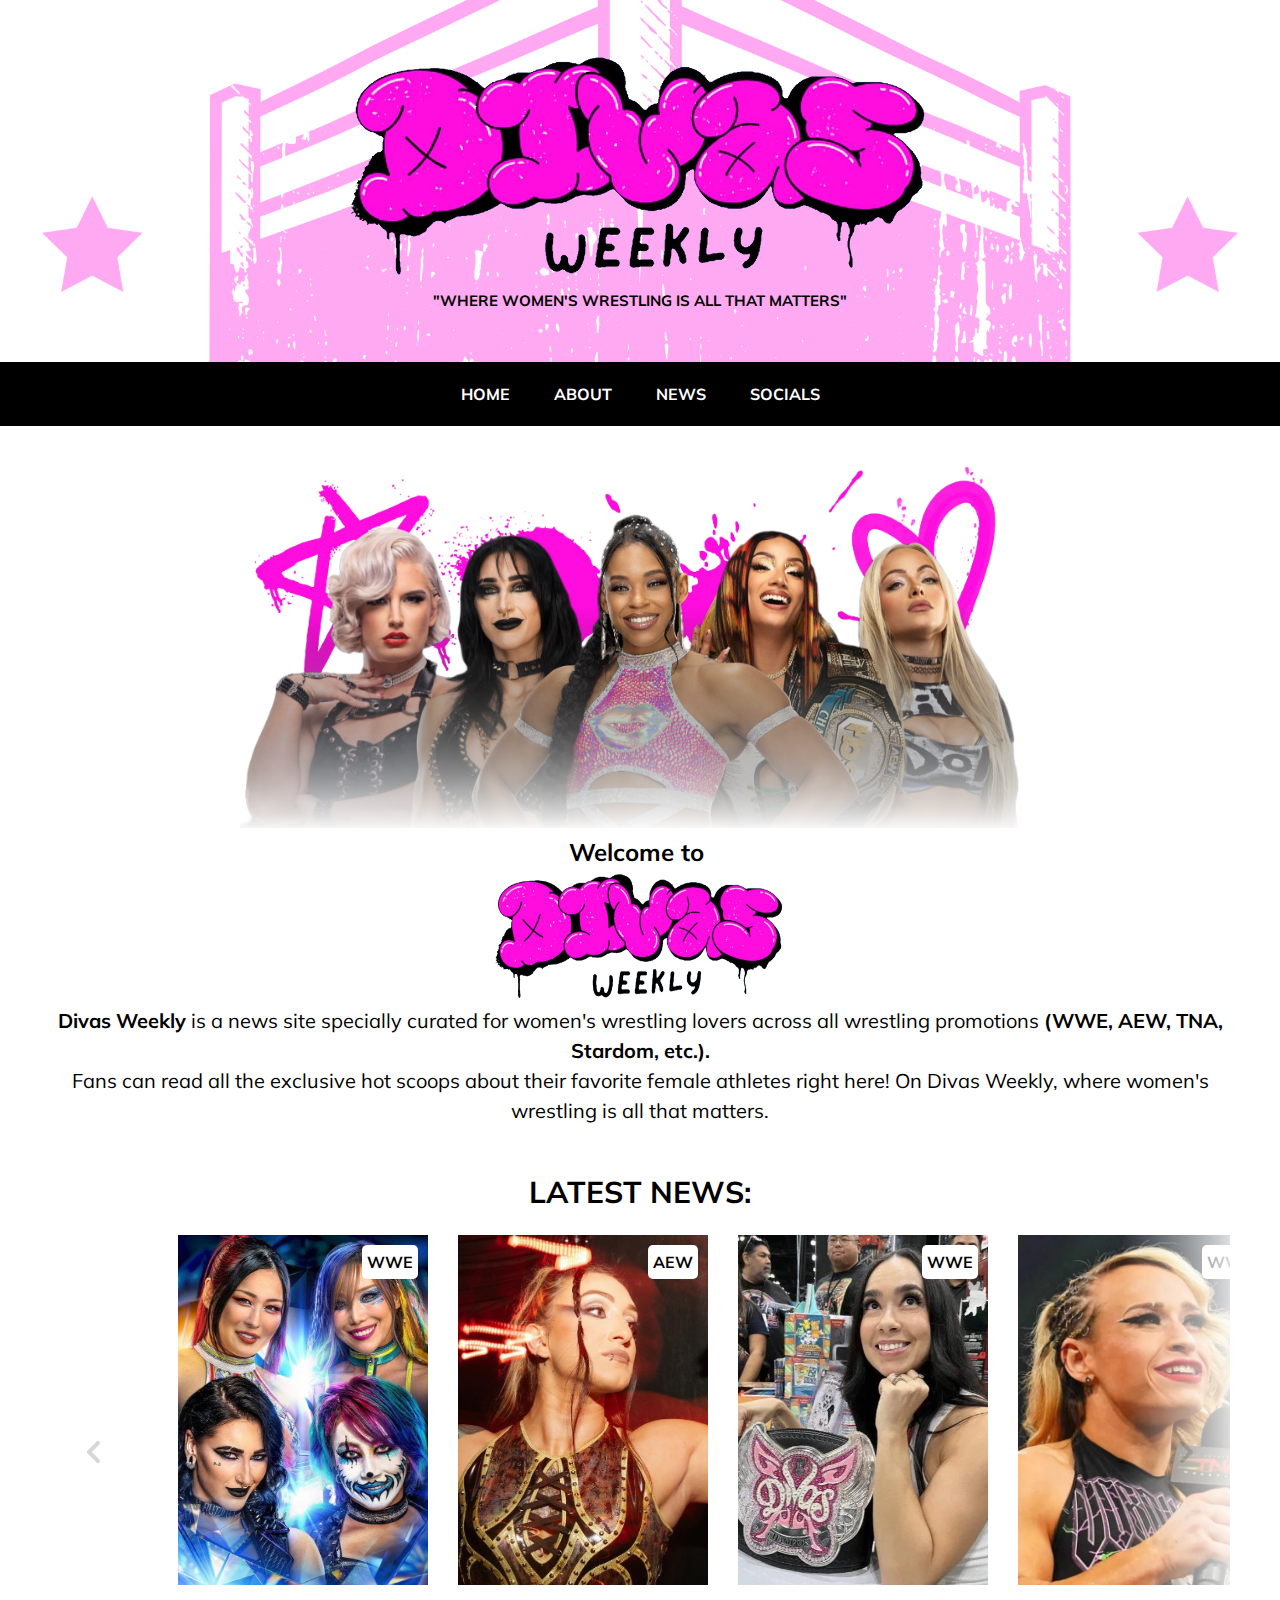
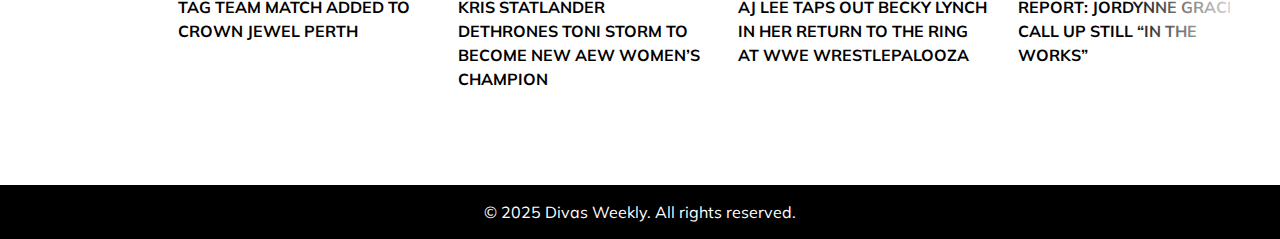
<file: index.html>
<!DOCTYPE html>
<html lang="en">
<head>
  <meta charset="UTF-8">
  <meta name="viewport" content="width=device-width, initial-scale=1.0">
  <title>Divas Weekly | Home</title>
     <link rel="stylesheet" href="styles1.css">
     <link href="https://fonts.googleapis.com/css2?family=Mulish:wght@300;900&display=swap" rel="stylesheet">
</head>

   <body>
  <header>
     <h1><img src="Divas%20Weekly%20Logo.png" width="600"></h1>
    <p class="tagline"><b>"WHERE WOMEN'S WRESTLING IS ALL THAT MATTERS"</b></p>
  </header>

  <div class="navbar">
  <ul>
  <nav>
    <li><a href= "index.html"><b>HOME</b></a></li>
    <li><a href="Divas_Weekly_About.html"><b>ABOUT</b></a></li>
    <li><a href="Divas_Weekly_News.html"><b>NEWS</b></a></li>
    <li><a href="Divas_Weekly_Socials.html"><b>SOCIALS</b></a></li>
  </nav>
  </ul>
  </div>

  <main>
    <center><img src="divas_weekly_welcome.png" width="800">
    <h2>Welcome to ‬</h2>
      <img src="Divas%20Weekly%20Logo.png" height=130 width="300">
    <br>
    <p style="font-size: 20px;"> <b>Divas Weekly</b> is a news site specially curated for women's wrestling lovers across all wrestling promotions <b>(WWE, AEW, TNA, Stardom, etc.).</b></p>
      <p style="font-size: 20px;">Fans can read all the exclusive  hot scoops about their favorite female athletes right here! On Divas Weekly, where women's wrestling is all that matters.</p></center>
    <br>
    <section class="product"> 
        <center><h2 class="category">LATEST NEWS:</h2></center>
        <button class="pre-btn"><img src="arrow.png" alt=""></button>
        <button class="nxt-btn"><img src="arrow.png" alt=""></button>
        <div class="product-container">
            <div class="product-card">
                <div class="product-image">
                    <span class="promotion-tag"><b></b>WWE</span>
                    <img src="rhiyo_kabuki_cropped.jpeg" class="news-thumb" alt="">
                  <button class="card-btn"><a href="IYO_RHEA_VS_KABUKI_WARRIORS.html">READ MORE</a></button>
                </div>
                <div class="product-info">
                    <h2 class="headline">Tag Team Match Added To Crown Jewel Perth</h2>
                    
                </div>
            </div>
            <div class="product-card">
                <div class="product-image">
                    <span class="promotion-tag">AEW</span>
                    <img src="kris_stat_censored_cropped.jpg" class="news-thumb" alt="">
                    <button class="card-btn"><a href="KRIS STAT AEW CHAMPION.html">READ MORE</a></button>
                </div>
                <div class="product-info">
                    <h2 class="headline">Kris Statlander Dethrones Toni Storm To Become New AEW Women’s Champion</h2>
                    </div>
            </div>
            <div class="product-card">
                <div class="product-image">
                    <span class="promotion-tag">WWE</span>
                    <img src="AJ_Lee_censored_cropped.jpg" class="news-thumb" alt="">
                    <button class="card-btn"><a href="aj_lee_wrestlepalooza.html">READ MORE</a></button>
                </div>
                <div class="product-info">
                    <h2 class="headline">AJ Lee taps out Becky Lynch in her return to the ring at WWE Wrestlepalooza</h2>    
                </div>
                
            
            </div>
            <div class="product-card">
                <div class="product-image">
                    <span class="promotion-tag">WWE</span>
                    <img src="Jordynne_censored_cropped.jpg" class="news-thumb" alt="">
                    <button class="card-btn"><a href="jordynne_callup.html">READ MORE</a></button>
                </div>
                <div class="product-info">
                    <h2 class="headline">Report: Jordynne Grace’s Call Up Still “In The Works”</h2>
                    </div>
            </div>
            <div class="product-card">
                <div class="product-image">
                    <span class="promotion-tag">WWE</span>
                    <img src="Stephanie_censored_cropped.jpg" class="news-thumb" alt="">
                    <button class="card-btn"><a href="stephanie_injury.html">READ MORE</a></button>
                </div>
                <div class="product-info">
                    <h2 class="headline">Stephanie Vaquer Shuts Down Injury Rumors</h2>
                    </div>
            </div>
            <div class="product-card">
                <div class="product-image">
                    <span class="promotion-tag">WWE</span>
                    <img src="layla_censored_cropped.jpg" class="news-thumb" alt="">
                    <button class="card-btn"><a href="layla.html">READ MORE</a></button>
                </div>
                <div class="product-info">
                    <h2 class="headline">Layla Talks Current Talent: “I’m So Happy For All These Women”</h2>
                       
                
                
                </div>
            </div>
            <div class="product-card">
                <div class="product-image">
                    <span class="promotion-tag">WWE</span>
                    <img src="Aj_lee_censored2_cropped.jpg" class="news-thumb" alt="">
                    <button class="card-btn"><a href="aj_lee_return.html">READ MORE</a></button>
                </div>
                <div class="product-info">
                    <h2 class="headline">AJ Lee returns to WWE after 10-year absence</h2>
                    
                </div>
                </div>
            <div class="product-card">
                <div class="product-image">
                    <span class="promotion-tag">TNA</span>
                    <img src=mara_censored_cropped.jpeg class="news-thumb" alt="">
                    <button class="card-btn"><a href="mara_sade_tna.html">READ MORE</a></button>
                </div>
                <div class="product-info">
                    <h2 class="headline">Mara Sadè Talks Who Inspired Her To Join TNA</h2>
                    </div>
            </div>
            <div class="product-card">
                <div class="product-image">
                    <span class="promotion-tag">STARDOM</span>
                    <img src="momo_censored_cropped.jpg" class="news-thumb" alt="">
                    <button class="card-btn"><a href="momo_stardom.html">READ MORE</a></button>
                </div>
                <div class="product-info">
                    <h2 class="headline">Momo Watanabe Wins STARDOM 2025 5Star Grand Prix</h2>
                   
                
                </div>
            </div>
            <div class="product-card">
                <div class="product-image">
                    <span class="promotion-tag">INDIES</span>
                    <img src="mone_censored_1_cropped.jpg" class="news-thumb" alt="">
                    <button class="card-btn"><a href="mercedes_9_belts.html">READ MORE</a></button>
                </div>
                <div class="product-info">
                    <h2 class="headline">Mercedes Moné Collects Her Ninth Belt</h2>
                    
                </div>
            </div>
            <div class="product-card">
                <div class="product-image">
                    <span class="promotion-tag">AEW</span>
                    <img src="mone_censored_2_cropped.jpg" class="news-thumb" alt="">
                    <button class="card-btn"><a href="mercedes_return.html">READ MORE</a></button>
                </div>
                <div class="product-info">
                    <h2 class="headline">Mercedes Moné To Return On Dynamite</h2>
                
                </div>
            </div>
        </div>
    </section>
    
    <script src="script.js"></script>
     </main>

  <footer>
    <p>&copy; 2025 Divas Weekly. All rights reserved.</p>
  </footer>

</body>
</html>
</file>
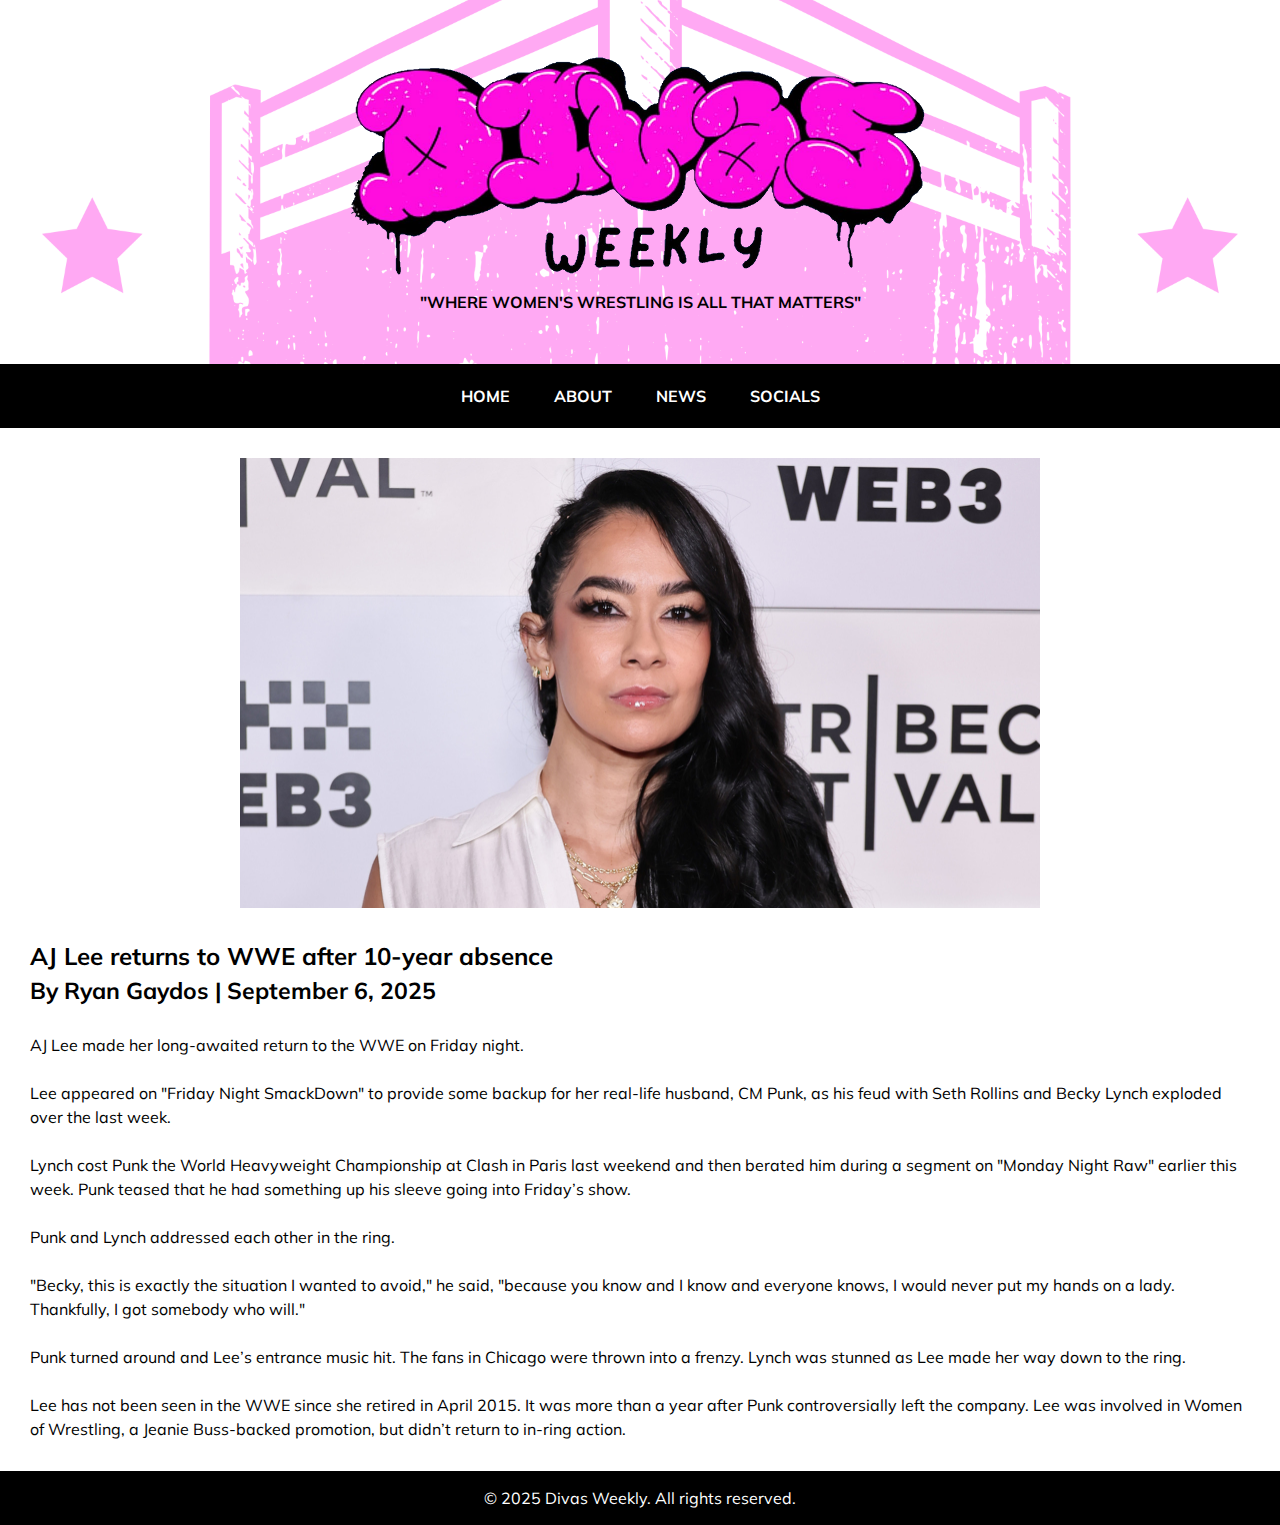
<file: aj_lee_return.html>
<!DOCTYPE html>
<html lang="en">
<head>
  <meta charset="UTF-8">
  <meta name="viewport" content="width=device-width, initial-scale=1.0">
  <title>Divas Weekly | AJ Lee returns to WWE after 10-year absence</title>
     <link rel="stylesheet" href="styles1.css">
     <link href="https://fonts.googleapis.com/css2?family=Mulish:wght@300;900&display=swap" rel="stylesheet">
</head>

<body>
  <header>
    <h1><img src="Divas%20Weekly%20Logo.png" width="600"></h1>
    <p><b>"WHERE WOMEN'S WRESTLING IS ALL THAT MATTERS"</b></p>
  </header>

  
  <div class="navbar">
  <ul>
  <nav>
    <li><a href="Divas_Weekly_Index.html"><b>HOME</b></a></li>
    <li><a href="Divas_Weekly_About.html"><b>ABOUT</b></a></li>
    <li><a href="Divas_Weekly_News.html"><b>NEWS</b></a></li>
    <li><a href="Divas_Weekly_Socials.html"><b>SOCIALS</b></a></li>
  </nav>
  </ul>
  </div>

  <main>
    <center><img class="image2" src="Aj_lee_censored2.jpg" width="800"></center>
    <br>
    <h2>AJ Lee returns to WWE after 10-year absence</h2>
    <h3>By Ryan Gaydos  | September 6, 2025 </h3>
    <br>
    <p>AJ Lee made her long-awaited return to the WWE on Friday night.</p>
    <br>
    <p>Lee appeared on "Friday Night SmackDown" to provide some backup for her real-life husband, CM Punk, as his feud with Seth Rollins and Becky Lynch exploded over the last week. </p>
    <br>
    <p>Lynch cost Punk the World Heavyweight Championship at Clash in Paris last weekend and then berated him during a segment on "Monday Night Raw" earlier this week. Punk teased that he had something up his sleeve going into Friday’s show.</p>
    <br>
    <p>Punk and Lynch addressed each other in the ring.</p>
    <br>
    <p>"Becky, this is exactly the situation I wanted to avoid," he said, "because you know and I know and everyone knows, I would never put my hands on a lady. Thankfully, I got somebody who will."</p>
    <br>
    <p>Punk turned around and Lee’s entrance music hit. The fans in Chicago were thrown into a frenzy. Lynch was stunned as Lee made her way down to the ring.</p>
    <br>
    <p>Lee has not been seen in the WWE since she retired in April 2015. It was more than a year after Punk controversially left the company. Lee was involved in Women of Wrestling, a Jeanie Buss-backed promotion, but didn’t return to in-ring action.</p>
  </main>

  <footer>
    <p>&copy; 2025 Divas Weekly. All rights reserved.</p>
  </footer>

</body>
</html>
</file>
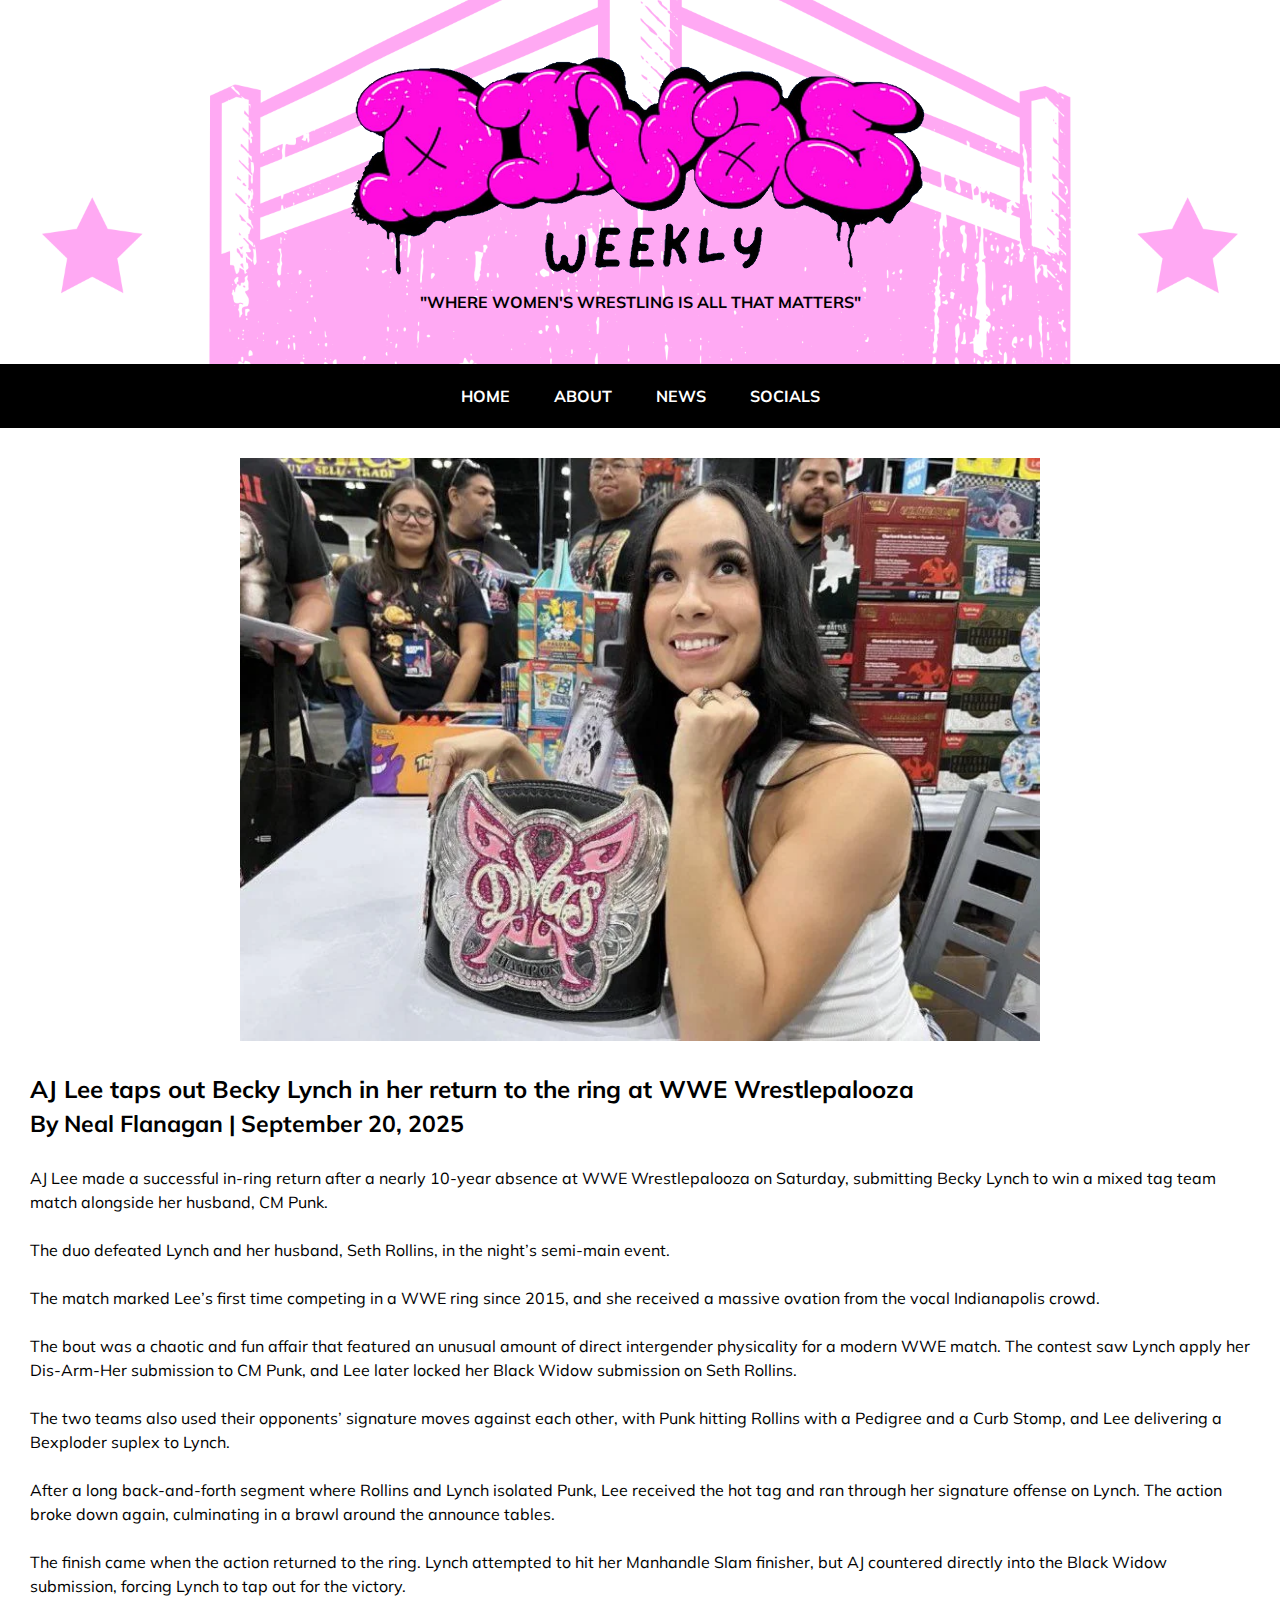
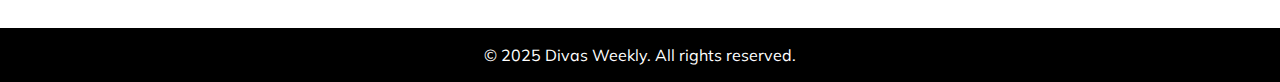
<file: aj_lee_wrestlepalooza.html>
<!DOCTYPE html>
<html lang="en">
<head>
  <meta charset="UTF-8">
  <meta name="viewport" content="width=device-width, initial-scale=1.0">
  <title>Divas Weekly | Tag Team Match Added To Crown Jewel Perth</title>
     <link rel="stylesheet" href="styles1.css">
    <link href="https://fonts.googleapis.com/css2?family=Mulish:wght@300;900&display=swap" rel="stylesheet">
</head>

<body>
  <header>
    <h1><img src="Divas%20Weekly%20Logo.png" width="600"></h1>
    <p><b>"WHERE WOMEN'S WRESTLING IS ALL THAT MATTERS"</b></p>
  </header>

  
  <div class="navbar">
  <ul>
  <nav>
    <li><a href="index.html"><b>HOME</b></a></li>
    <li><a href="Divas_Weekly_About.html"><b>ABOUT</b></a></li>
    <li><a href="Divas_Weekly_News.html"><b>NEWS</b></a></li>
    <li><a href="Divas_Weekly_Socials.html"><b>SOCIALS</b></a></li>
  </nav>
  </ul>
  </div>

  <main>
    <center><img class="image2" src="AJ_Lee_censored.webp" width="800"></center>
    <br>
    <h2>AJ Lee taps out Becky Lynch in her return to the ring at WWE Wrestlepalooza</h2>
    <h3>By Neal Flanagan | September 20, 2025 </h3>
    <br>
    <p>AJ Lee made a successful in-ring return after a nearly 10-year absence at WWE Wrestlepalooza on Saturday, submitting Becky Lynch to win a mixed tag team match alongside her husband, CM Punk.</p>
    <br>
    <p>The duo defeated Lynch and her husband, Seth Rollins, in the night’s semi-main event.</p>
    <br>
    <p>The match marked Lee’s first time competing in a WWE ring since 2015, and she received a massive ovation from the vocal Indianapolis crowd.</p>
    <br>
    <p>The bout was a chaotic and fun affair that featured an unusual amount of direct intergender physicality for a modern WWE match. The contest saw Lynch apply her Dis-Arm-Her submission to CM Punk, and Lee later locked her Black Widow submission on Seth Rollins.</p>
    <br>
    <p>The two teams also used their opponents’ signature moves against each other, with Punk hitting Rollins with a Pedigree and a Curb Stomp, and Lee delivering a Bexploder suplex to Lynch.</p>
    <br>
    <p>After a long back-and-forth segment where Rollins and Lynch isolated Punk, Lee received the hot tag and ran through her signature offense on Lynch. The action broke down again, culminating in a brawl around the announce tables.</p>
    <br>
    <p>The finish came when the action returned to the ring. Lynch attempted to hit her Manhandle Slam finisher, but AJ countered directly into the Black Widow submission, forcing Lynch to tap out for the victory.</p>
  </main>

  <footer>
    <p>&copy; 2025 Divas Weekly. All rights reserved.</p>
  </footer>

</body>
</html>
</file>
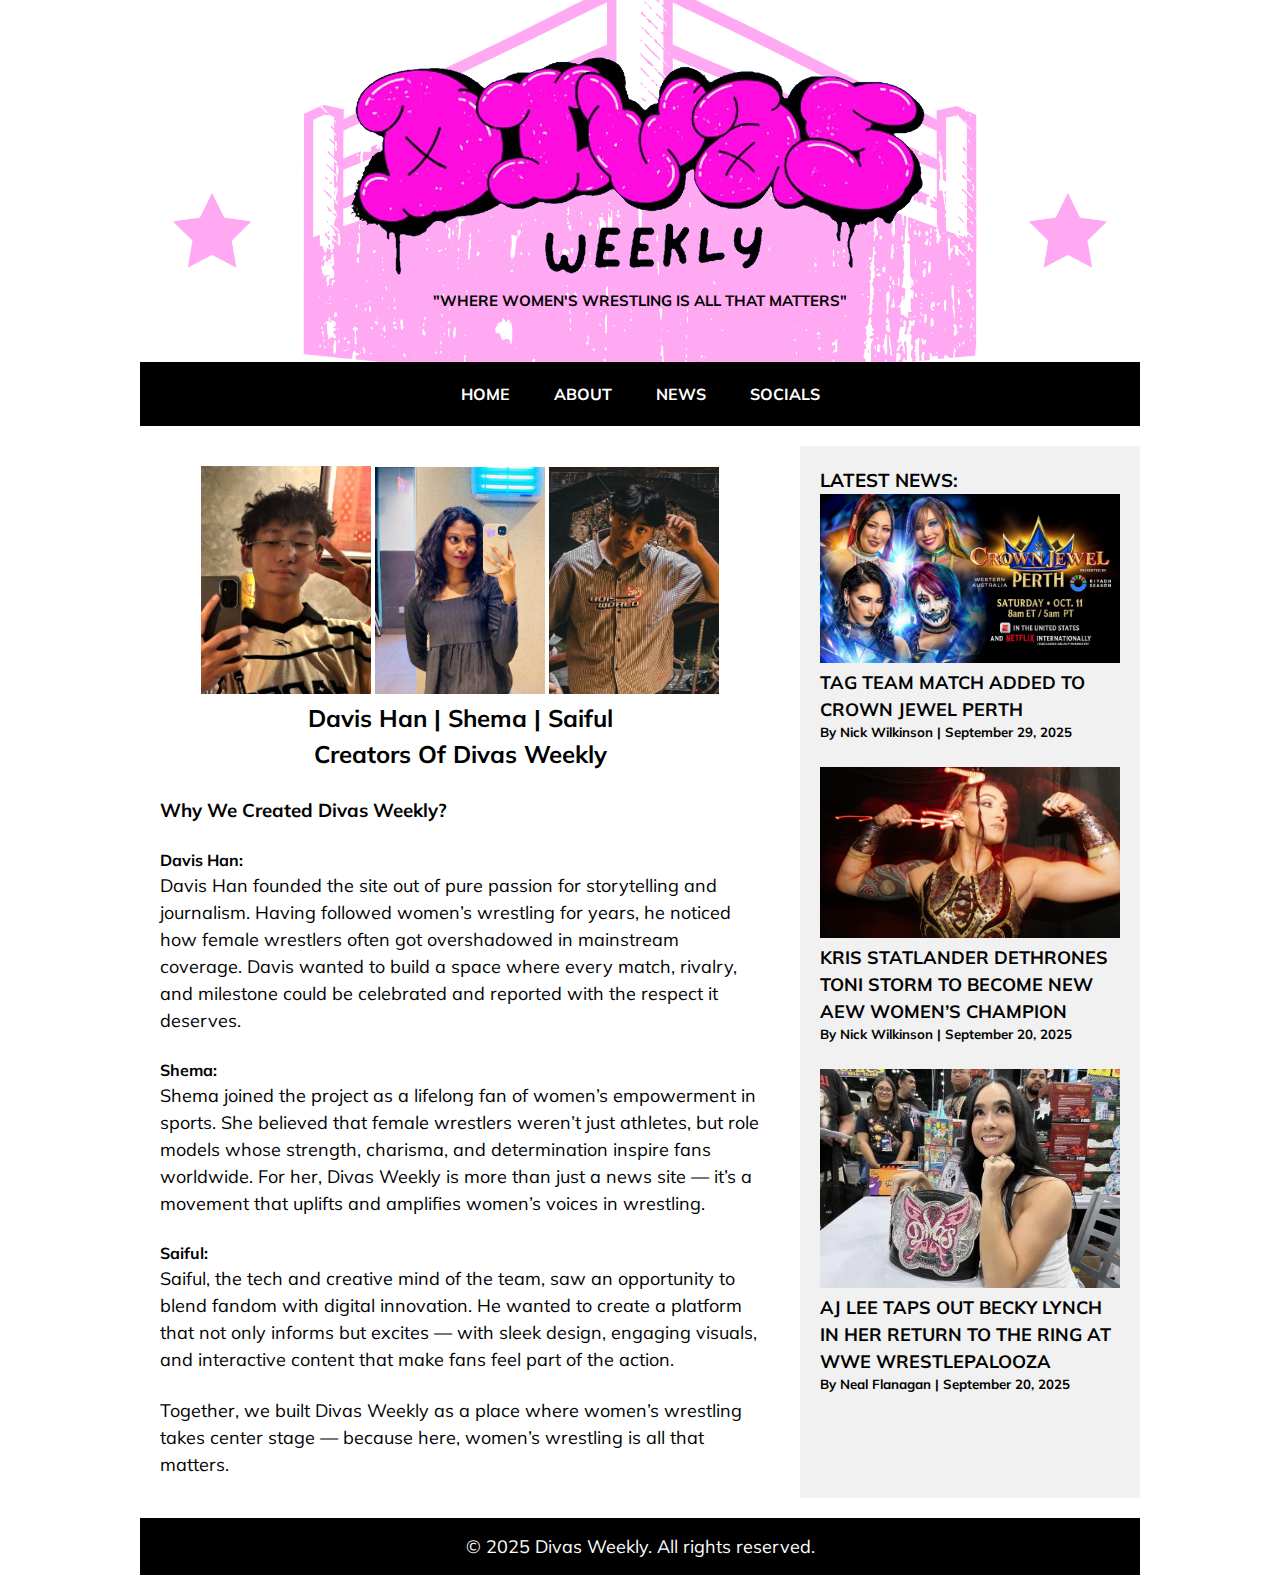
<file: Divas_Weekly_About.html>
<!DOCTYPE html>
<html lang="en">
<head>
  <meta charset="UTF-8">
  <meta name="viewport" content="width=device-width, initial-scale=1.0">
  <title>Divas Weekly | About</title>
    <link rel="stylesheet" href="styles2.css">
    <link href="https://fonts.googleapis.com/css2?family=Mulish:wght@300;900&display=swap" rel="stylesheet">
</head>
<body>
  
  <header>
    <h1><img src="Divas%20Weekly%20Logo.png" width="600"></h1>
    <p class="tagline"><b>"WHERE WOMEN'S WRESTLING IS ALL THAT MATTERS"</b></p>
  </header>

  <div class="navbar">
  <ul>
  <nav>
    <li><a href="index.html"><b>HOME</b></a></li>
    <li><a href="Divas_Weekly_About.html"><b>ABOUT</b></a></li>
    <li><a href="Divas_Weekly_News.html"><b>NEWS</b></a></li>
    <li><a href="Divas_Weekly_Socials.html"><b>SOCIALS</b></a></li>
  </nav>
  </ul>
  </div>

  <div class="container">
    <main>
     <center><img src="davis_han.jpg" width="170" style="float: center;">
     <img src="shema.jpg" width="170" style="float: center;">
       <img src="saiful.jpg" width="170" style="float: center;"></center>
      <center><h2>Davis Han | Shema | Saiful</h2></center>
      <center><h2>Creators Of Divas Weekly</h2></center>
      <br>
      <h3>Why We Created Divas Weekly?</h3>
      <br>
      <h4>Davis Han:</h4>
      <p>Davis Han founded the site out of pure passion for storytelling and journalism. Having followed women’s wrestling for years, he noticed how female wrestlers often got overshadowed in mainstream coverage. Davis wanted to build a space where every match, rivalry, and milestone could be celebrated and reported with the respect it deserves.</p>
      <br>
       <h4> Shema:</h4>
      <p>Shema joined the project as a lifelong fan of women’s empowerment in sports. She believed that female wrestlers weren’t just athletes, but role models whose strength, charisma, and determination inspire fans worldwide. For her, Divas Weekly is more than just a news site — it’s a movement that uplifts and amplifies women’s voices in wrestling.</p>
      <br>
      <h4> Saiful:</h4>
      <p>Saiful, the tech and creative mind of the team, saw an opportunity to blend fandom with digital innovation. He wanted to create a platform that not only informs but excites — with sleek design, engaging visuals, and interactive content that make fans feel part of the action.</p>
      <br>
     <p>Together, we built Divas Weekly as a place where women’s wrestling takes center stage — because here, women’s wrestling is all that matters.</p>
    </main>

    <aside>
      <h3>LATEST NEWS:</h3>
      <a href="IYO_RHEA_VS_KABUKI_WARRIORS.html"><img class="image2" src="rhiyo%20vs%20kabuki.jpeg" width="300"></a>
      <a href="IYO_RHEA_VS_KABUKI_WARRIORS.html"><h4 class="headline_2">Tag Team Match Added To Crown Jewel Perth</h4></a>
      <h5>By Nick Wilkinson | September 29, 2025 </h5>
      <br>
      <a href="KRIS%20STAT%20AEW%20CHAMPION.html"><img class="image2" src="kris_stat_censored.jpg" width="300"></a>
      <a href="KRIS%20STAT%20AEW%20CHAMPION.html"><h4 class="headline_2">Kris Statlander Dethrones Toni Storm To Become New AEW Women’s Champion</h4></a>
      <h5>By Nick Wilkinson | September 20, 2025 </h5>
      <br>
      <a href="aj_lee_wrestlepalooza.html"><img class="image2" src="AJ_Lee_censored.webp" width="300"></a>
      <a href="aj_lee_wrestlepalooza.html"><h4 class="headline_2">AJ Lee taps out Becky Lynch in her return to the ring at WWE Wrestlepalooza</h4></a>
      <h5>By Neal Flanagan | September 20, 2025 </h5>
      
    </aside>
  </div>

  <footer>
    <p>&copy; 2025 Divas Weekly. All rights reserved.</p>
  </footer>

</body>
</html>
</file>
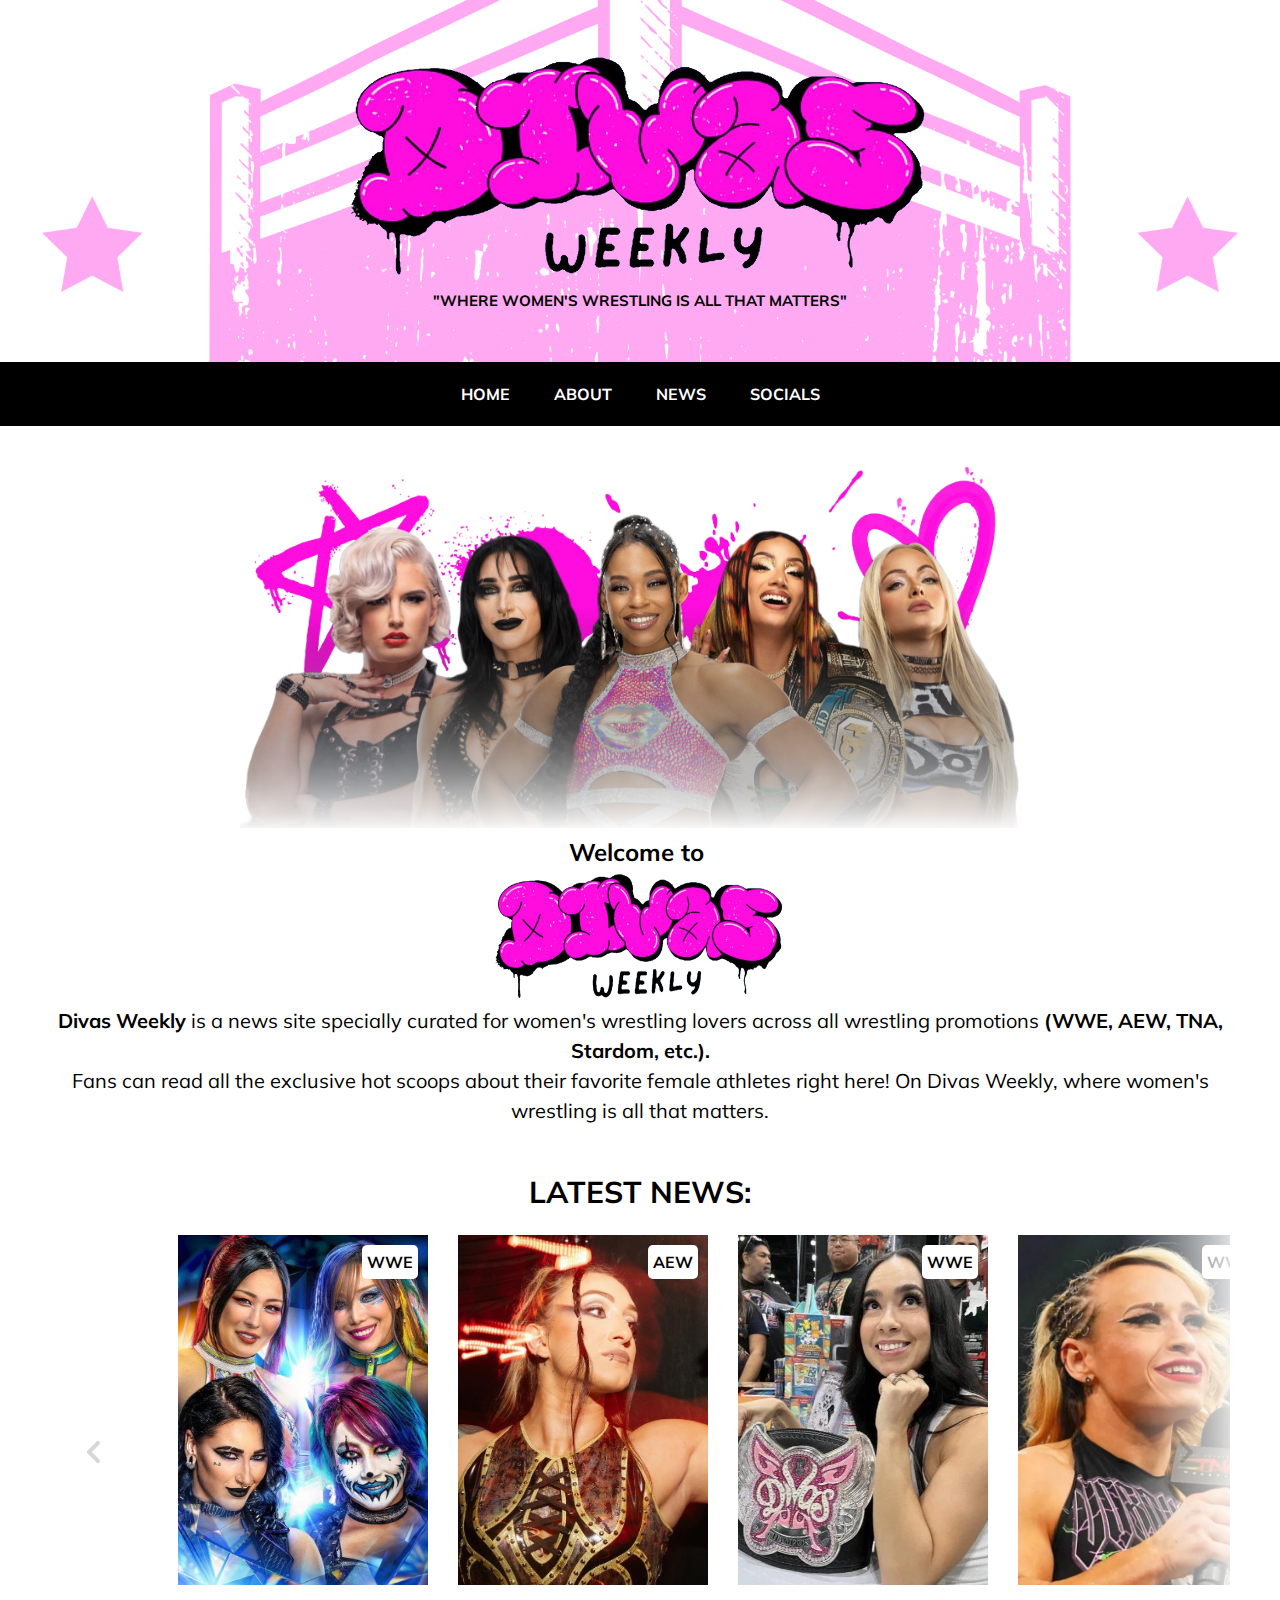
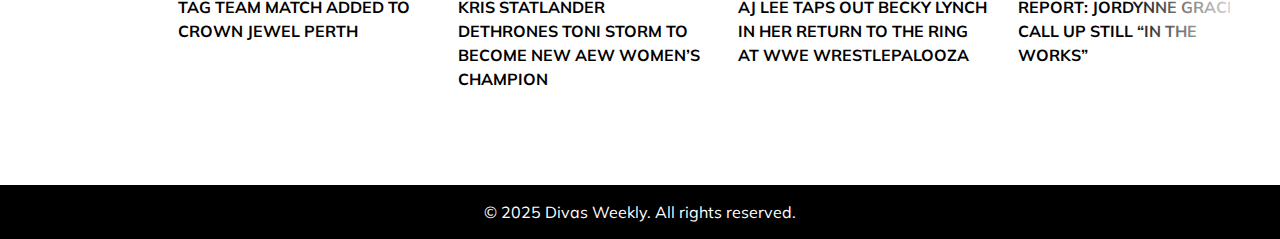
<file: Divas_Weekly_Index.html>
<!DOCTYPE html>
<html lang="en">
<head>
  <meta charset="UTF-8">
  <meta name="viewport" content="width=device-width, initial-scale=1.0">
  <title>Divas Weekly | Home</title>
     <link rel="stylesheet" href="styles1.css">
     <link href="https://fonts.googleapis.com/css2?family=Mulish:wght@300;900&display=swap" rel="stylesheet">
</head>

   <body>
  <header>
     <h1><img src="Divas%20Weekly%20Logo.png" width="600"></h1>
    <p class="tagline"><b>"WHERE WOMEN'S WRESTLING IS ALL THAT MATTERS"</b></p>
  </header>

  <div class="navbar">
  <ul>
  <nav>
    <li><a href="Divas_Weekly_Index.html"><b>HOME</b></a></li>
    <li><a href="Divas_Weekly_About.html"><b>ABOUT</b></a></li>
    <li><a href="Divas_Weekly_News.html"><b>NEWS</b></a></li>
    <li><a href="Divas_Weekly_Socials.html"><b>SOCIALS</b></a></li>
  </nav>
  </ul>
  </div>

  <main>
    <center><img src="divas_weekly_welcome.png" width="800">
    <h2>Welcome to ‬</h2>
      <img src="Divas%20Weekly%20Logo.png" height=130 width="300">
    <br>
    <p style="font-size: 20px;"> <b>Divas Weekly</b> is a news site specially curated for women's wrestling lovers across all wrestling promotions <b>(WWE, AEW, TNA, Stardom, etc.).</b></p>
      <p style="font-size: 20px;">Fans can read all the exclusive  hot scoops about their favorite female athletes right here! On Divas Weekly, where women's wrestling is all that matters.</p></center>
    <br>
    <section class="product"> 
        <center><h2 class="category">LATEST NEWS:</h2></center>
        <button class="pre-btn"><img src="arrow.png" alt=""></button>
        <button class="nxt-btn"><img src="arrow.png" alt=""></button>
        <div class="product-container">
            <div class="product-card">
                <div class="product-image">
                    <span class="promotion-tag"><b></b>WWE</span>
                    <img src="rhiyo_kabuki_cropped.jpeg" class="news-thumb" alt="">
                  <button class="card-btn"><a href="IYO_RHEA_VS_KABUKI_WARRIORS.html">READ MORE</a></button>
                </div>
                <div class="product-info">
                    <h2 class="headline">Tag Team Match Added To Crown Jewel Perth</h2>
                    
                </div>
            </div>
            <div class="product-card">
                <div class="product-image">
                    <span class="promotion-tag">AEW</span>
                    <img src="kris_stat_censored_cropped.jpg" class="news-thumb" alt="">
                    <button class="card-btn"><a href="KRIS STAT AEW CHAMPION.html">READ MORE</a></button>
                </div>
                <div class="product-info">
                    <h2 class="headline">Kris Statlander Dethrones Toni Storm To Become New AEW Women’s Champion</h2>
                    </div>
            </div>
            <div class="product-card">
                <div class="product-image">
                    <span class="promotion-tag">WWE</span>
                    <img src="AJ_Lee_censored_cropped.jpg" class="news-thumb" alt="">
                    <button class="card-btn"><a href="aj_lee_wrestlepalooza.html">READ MORE</a></button>
                </div>
                <div class="product-info">
                    <h2 class="headline">AJ Lee taps out Becky Lynch in her return to the ring at WWE Wrestlepalooza</h2>    
                </div>
                
            
            </div>
            <div class="product-card">
                <div class="product-image">
                    <span class="promotion-tag">WWE</span>
                    <img src="Jordynne_censored_cropped.jpg" class="news-thumb" alt="">
                    <button class="card-btn"><a href="jordynne_callup.html">READ MORE</a></button>
                </div>
                <div class="product-info">
                    <h2 class="headline">Report: Jordynne Grace’s Call Up Still “In The Works”</h2>
                    </div>
            </div>
            <div class="product-card">
                <div class="product-image">
                    <span class="promotion-tag">WWE</span>
                    <img src="Stephanie_censored_cropped.jpg" class="news-thumb" alt="">
                    <button class="card-btn"><a href="stephanie_injury.html">READ MORE</a></button>
                </div>
                <div class="product-info">
                    <h2 class="headline">Stephanie Vaquer Shuts Down Injury Rumors</h2>
                    </div>
            </div>
            <div class="product-card">
                <div class="product-image">
                    <span class="promotion-tag">WWE</span>
                    <img src="layla_censored_cropped.jpg" class="news-thumb" alt="">
                    <button class="card-btn"><a href="layla.html">READ MORE</a></button>
                </div>
                <div class="product-info">
                    <h2 class="headline">Layla Talks Current Talent: “I’m So Happy For All These Women”</h2>
                       
                
                
                </div>
            </div>
            <div class="product-card">
                <div class="product-image">
                    <span class="promotion-tag">WWE</span>
                    <img src="Aj_lee_censored2_cropped.jpg" class="news-thumb" alt="">
                    <button class="card-btn"><a href="aj_lee_return.html">READ MORE</a></button>
                </div>
                <div class="product-info">
                    <h2 class="headline">AJ Lee returns to WWE after 10-year absence</h2>
                    
                </div>
                </div>
            <div class="product-card">
                <div class="product-image">
                    <span class="promotion-tag">TNA</span>
                    <img src=mara_censored_cropped.jpeg class="news-thumb" alt="">
                    <button class="card-btn"><a href="mara_sade_tna.html">READ MORE</a></button>
                </div>
                <div class="product-info">
                    <h2 class="headline">Mara Sadè Talks Who Inspired Her To Join TNA</h2>
                    </div>
            </div>
            <div class="product-card">
                <div class="product-image">
                    <span class="promotion-tag">STARDOM</span>
                    <img src="momo_censored_cropped.jpg" class="news-thumb" alt="">
                    <button class="card-btn"><a href="momo_stardom.html">READ MORE</a></button>
                </div>
                <div class="product-info">
                    <h2 class="headline">Momo Watanabe Wins STARDOM 2025 5Star Grand Prix</h2>
                   
                
                </div>
            </div>
            <div class="product-card">
                <div class="product-image">
                    <span class="promotion-tag">INDIES</span>
                    <img src="mone_censored_1_cropped.jpg" class="news-thumb" alt="">
                    <button class="card-btn"><a href="mercedes_9_belts.html">READ MORE</a></button>
                </div>
                <div class="product-info">
                    <h2 class="headline">Mercedes Moné Collects Her Ninth Belt</h2>
                    
                </div>
            </div>
            <div class="product-card">
                <div class="product-image">
                    <span class="promotion-tag">AEW</span>
                    <img src="mone_censored_2_cropped.jpg" class="news-thumb" alt="">
                    <button class="card-btn"><a href="mercedes_return.html">READ MORE</a></button>
                </div>
                <div class="product-info">
                    <h2 class="headline">Mercedes Moné To Return On Dynamite</h2>
                
                </div>
            </div>
        </div>
    </section>
    
    <script src="script.js"></script>
     </main>

  <footer>
    <p>&copy; 2025 Divas Weekly. All rights reserved.</p>
  </footer>

</body>
</html>
</file>
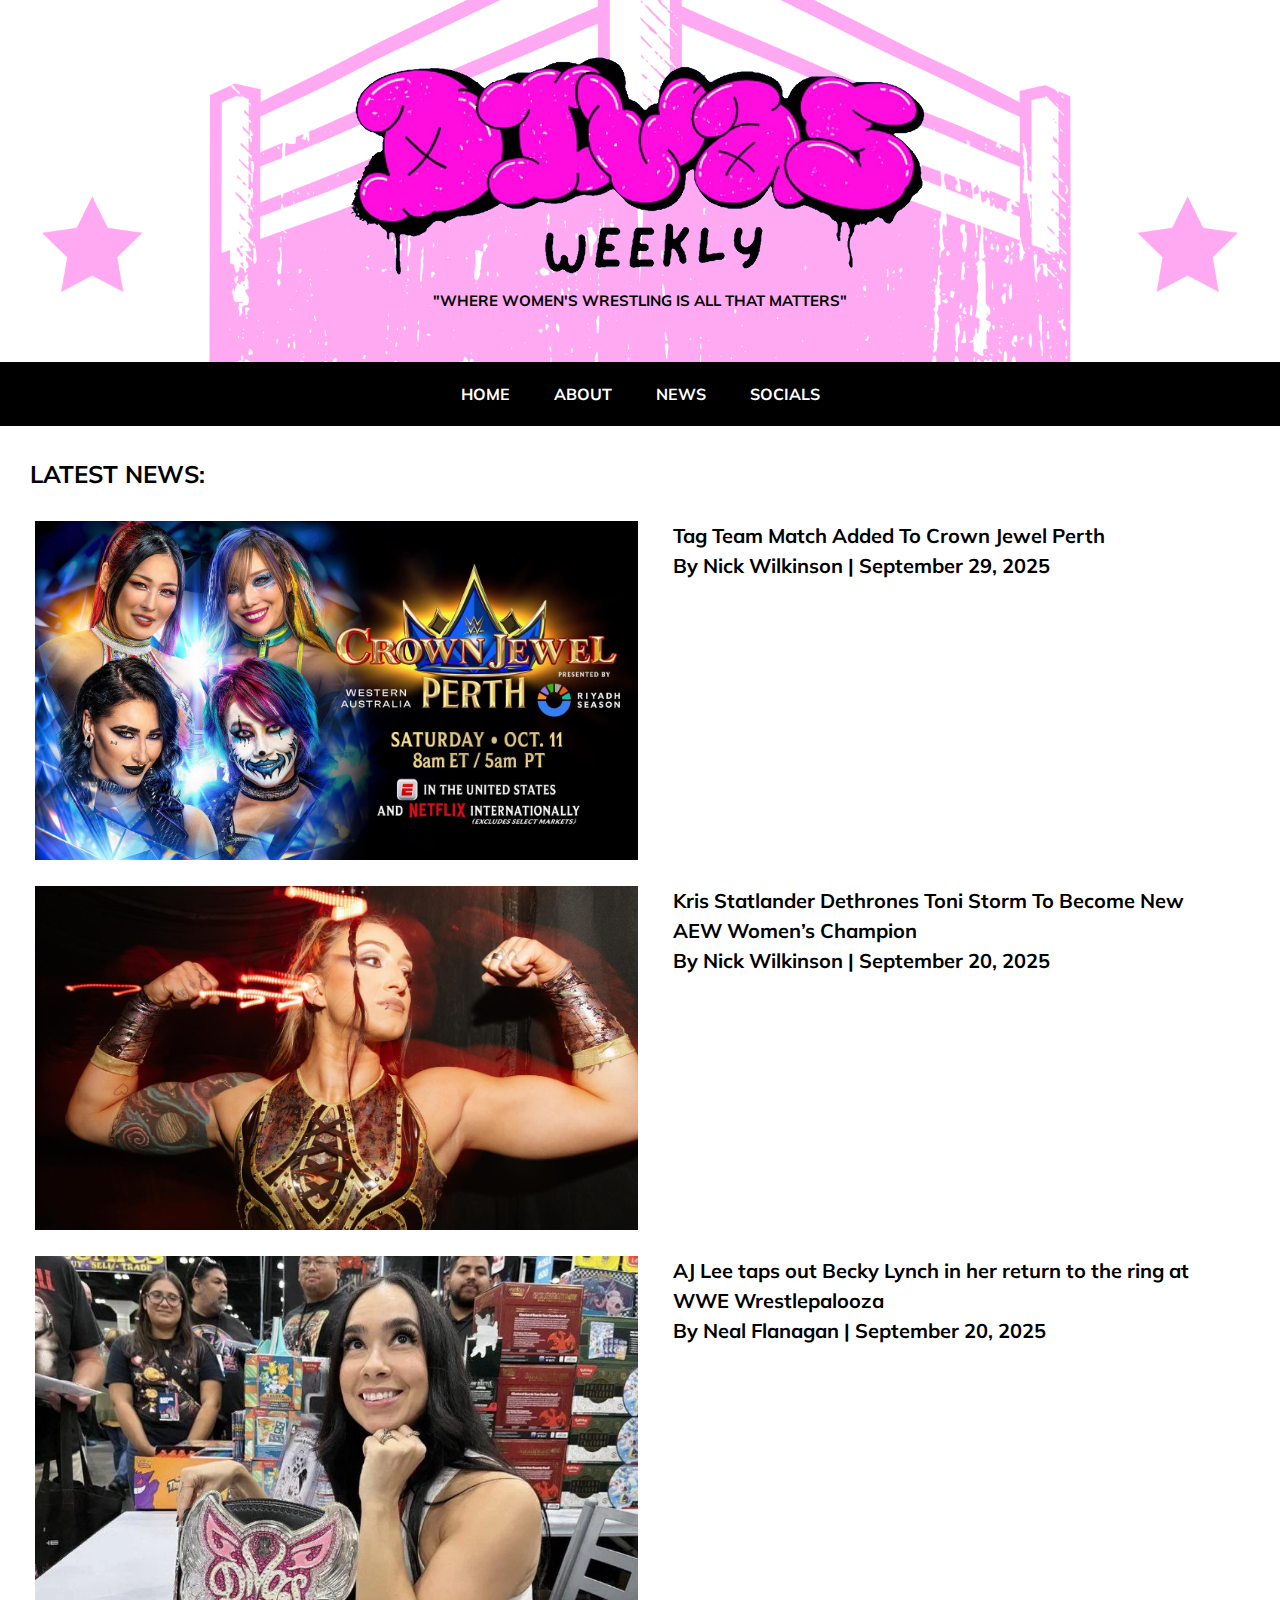
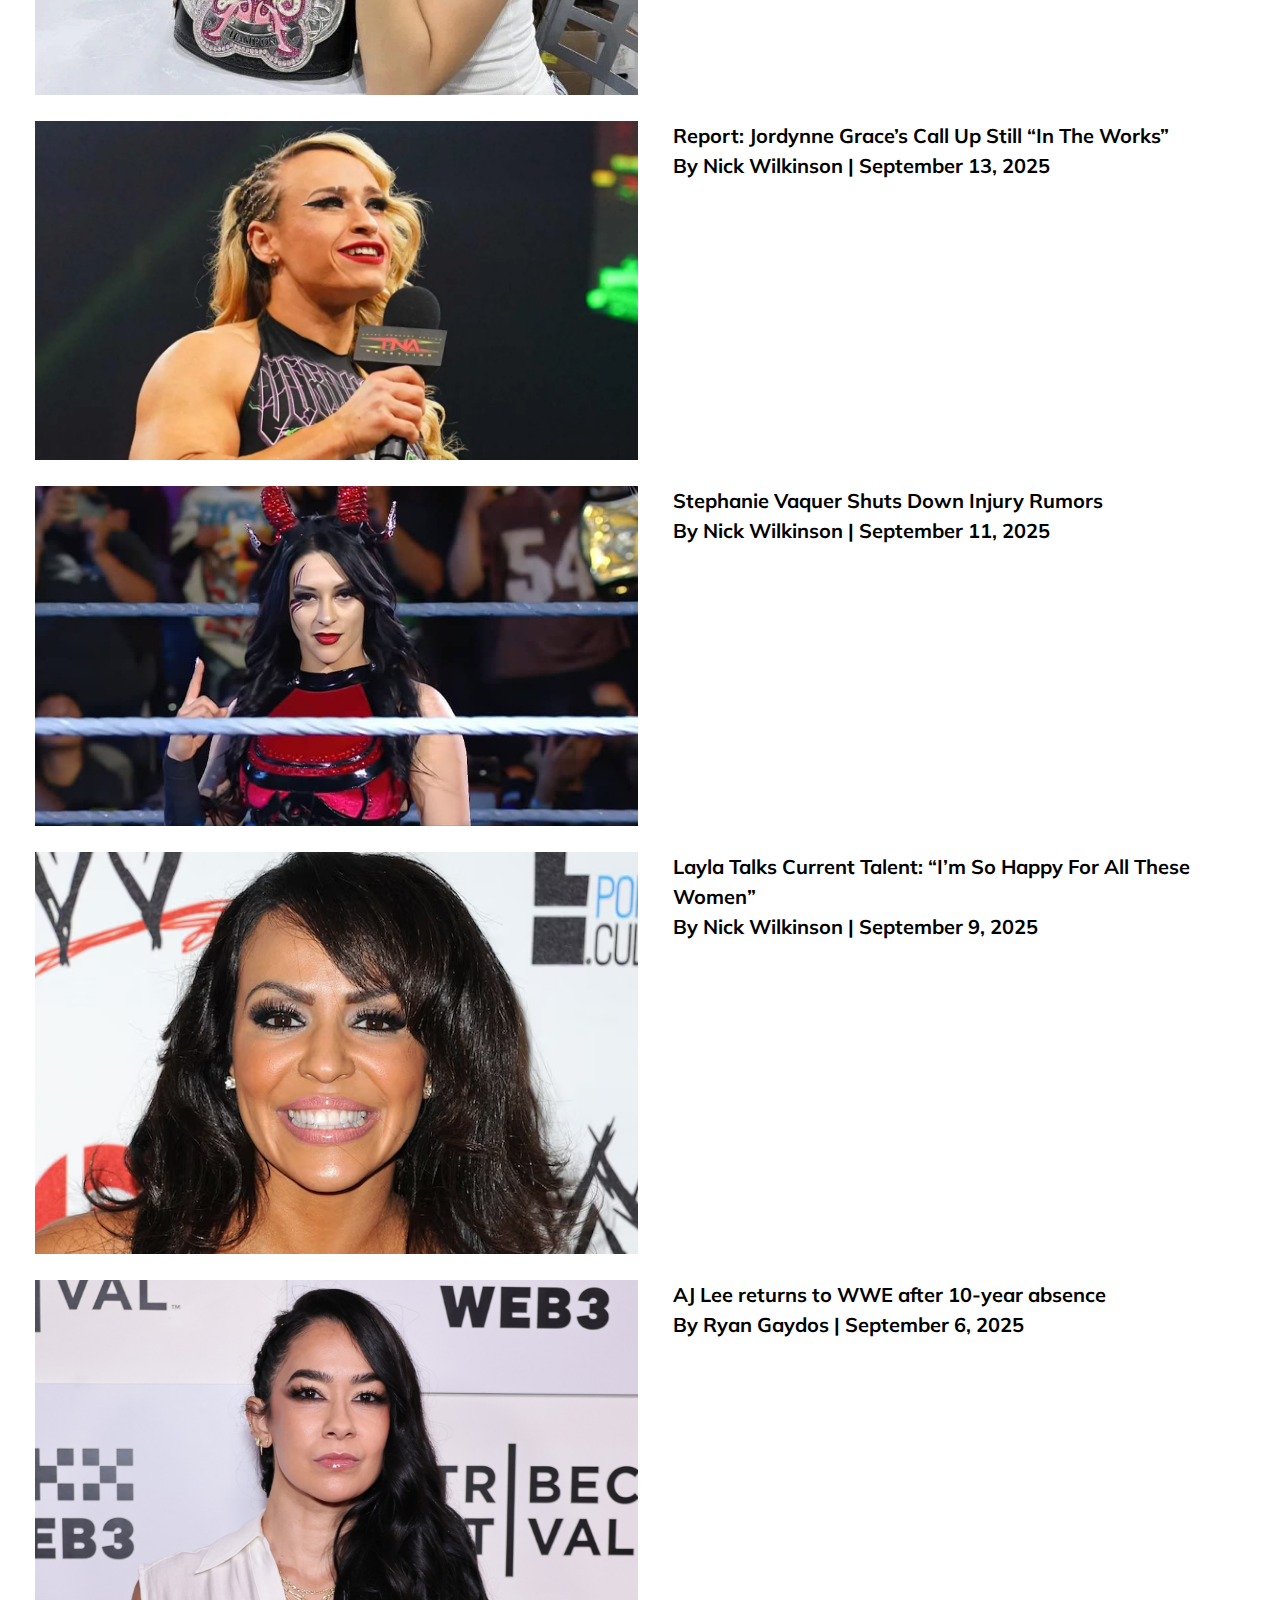
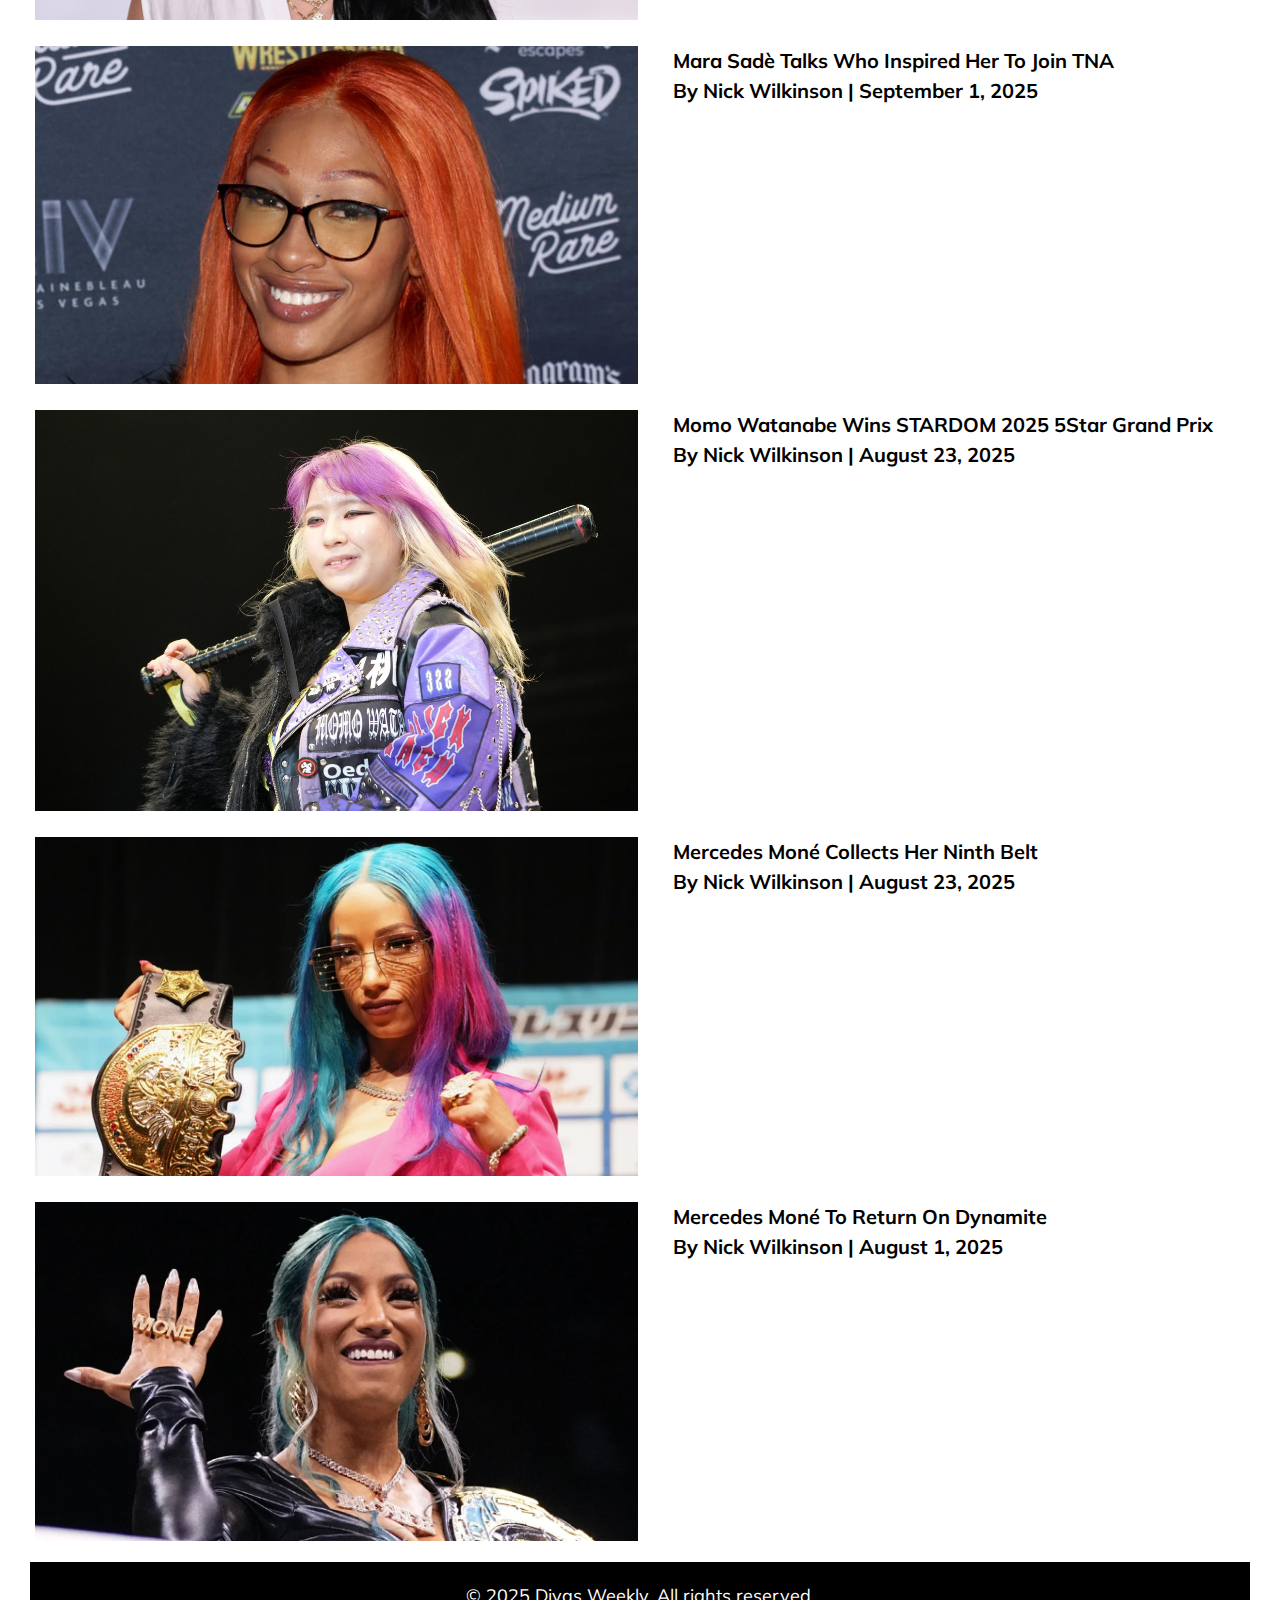
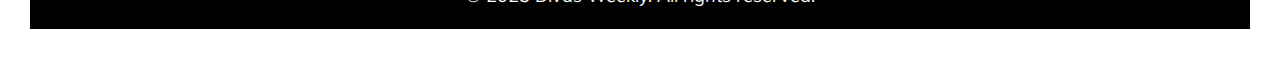
<file: Divas_Weekly_News.html>
<!DOCTYPE html>
<html lang="en">
<head>
  <meta charset="UTF-8">
  <meta name="viewport" content="width=device-width, initial-scale=1.0">
  <title>Divas Weekly | Home</title>
     <link rel="stylesheet" href="stylenews1.css">
     <link href="https://fonts.googleapis.com/css2?family=Mulish:wght@300;900&display=swap" rel="stylesheet">
</head>

   <body>
  <header>
     <h1><img src="Divas%20Weekly%20Logo.png" width="600"></h1>
    <p class="tagline"><b>"WHERE WOMEN'S WRESTLING IS ALL THAT MATTERS"</b></p>
  </header>

  <div class="navbar">
  <ul>
  <nav>
    <li><a href="Divas_Weekly_Index.html"><b>HOME</b></a></li>
    <li><a href="Divas_Weekly_About.html"><b>ABOUT</b></a></li>
    <li><a href="Divas_Weekly_News.html"><b>NEWS</b></a></li>
    <li><a href="Divas_Weekly_Socials.html"><b>SOCIALS</b></a></li>
  </nav>
  </ul>
  </div>
  

  <main>
    <h2>LATEST NEWS:</h2>
    <br>

  
    <div class="container">
      <div class="image">
       <img width=1500 src="rhiyo vs kabuki.jpeg">
      </div>
     <div class="text">
       <a href="IYO_RHEA_VS_KABUKI_WARRIORS.html"> <h1> Tag Team Match Added To Crown Jewel Perth</h1></a>
       <a href="IYO_RHEA_VS_KABUKI_WARRIORS.html"> <h1>By Nick Wilkinson | September 29, 2025</h1></a>
       <br>
      </div>
      </div>
      
    <div class="container">
    <div class="image">
    <img width=1500 src="kris_stat_censored.jpg">
   </div>
   <div class="text">
   <a href="KRIS%20STAT%20AEW%20CHAMPION.html"> <h1>Kris Statlander Dethrones Toni Storm To Become New AEW Women’s Champion</h1></a>
   <a href="KRIS%20STAT%20AEW%20CHAMPION.html"> <h1>  By Nick Wilkinson | September 20, 2025</h1></a>
   <br>
   </div>
   </div>
      
      <div class="container">
    <div class="image">
    <img width=1500 src="AJ_Lee_censored.webp">
   </div>
   <div class="text">
   <a href="aj_lee_wrestlepalooza.html"> <h1>AJ Lee taps out Becky Lynch in her return to the ring at WWE Wrestlepalooza</h1></a>
   <a href="aj_lee_wrestlepalooza.html"> <h1>  By Neal Flanagan | September 20, 2025</h1></a>
   <br>
   </div>
   </div>
        
   <div class="container">
    <div class="image">
    <img width=1500 src="Jordynne_censored.webp">
   </div>
   <div class="text">
   <a href=jordynne_callup.html> <h1>Report: Jordynne Grace’s Call Up Still “In The Works”</h1></a>
   <a href=jordynne_callup.html> <h1>By Nick Wilkinson | September 13, 2025</h1></a>
   <br>
   </div>
   </div>
           
   <div class="container">
    <div class="image">
    <img width=1500 src="Stephanie_censored.jpg">
   </div>
   <div class="text">
   <a href=stephanie_injury.html> <h1>Stephanie Vaquer Shuts Down Injury Rumors</h1></a>
   <a href=stephanie_injury.html> <h1>By Nick Wilkinson | September 11, 2025 </h1></a>
   <br>
   </div>
   </div>
     
   <div class="container">
    <div class="image">
    <img width=1500 src="layla_censored.avif">
   </div>
   <div class="text">
   <a href="layla.html"> <h1>Layla Talks Current Talent: “I’m So Happy For All These Women”</h1></a>
   <a href="layla.html"> <h1>By Nick Wilkinson | September 9, 2025 </h1></a>
   <br>
   </div>
   </div>
     
     <div class="container">
    <div class="image">
    <img width=1500 src="Aj_lee_censored2.jpg">
   </div>
   <div class="text">
   <a href="aj_lee_return.html"> <h1>AJ Lee returns to WWE after 10-year absence</h1></a>
   <a href="aj_lee_return.html"> <h1>By  Ryan Gaydos  | September 6, 2025 </h1></a>
   <br>
   </div>
   </div>
       
       <div class="container">
    <div class="image">
    <img width=1500 src="mara_censored.jpeg">
   </div>
   <div class="text">
   <a href="mara_sade_tna.html"> <h1>Mara Sadè Talks Who Inspired Her To Join TNA</h1></a>
   <a href="mara_sade_tna.html"> <h1>By Nick Wilkinson | September 1, 2025 </h1></a>
   <br>
   </div>
   </div>
        
     <div class="container">
    <div class="image">
    <img width=1500 src="momo_censored.jpg">
   </div>
   <div class="text">
   <a href="momo_stardom.html"> <h1>Momo Watanabe Wins STARDOM 2025 5Star Grand Prix</h1></a>
   <a href="momo_stardom.html"> <h1>By Nick Wilkinson | August 23, 2025 </h1></a>
   <br>
   </div>
   </div>
       
    <div class="container">
    <div class="image">
    <img width=1500 src="mone_censored_1.webp">
   </div>
   <div class="text">
   <a href="mercedes_9_belts.html"> <h1>Mercedes Moné Collects Her Ninth Belt</h1></a>
   <a href="mercedes_9_belts.html"> <h1>By Nick Wilkinson | August 23, 2025 </h1></a>
   <br>
   </div>
   </div>
      
  <div class="container">
    <div class="image">
    <img width=1500 src="mone_censored_2.webp">
   </div>
   <div class="text">
   <a href="mercedes_return.html"> <h1>Mercedes Moné To Return On Dynamite</h1></a>
   <a href="mercedes_return.html"> <h1>By Nick Wilkinson | August 1, 2025 </h1></a>
   <br>
   </div>
   </div>
  <footer>
  <p>&copy; 2025 Divas Weekly. All rights reserved.</p>
  </footer>
</main>
</body>
</html>
</file>
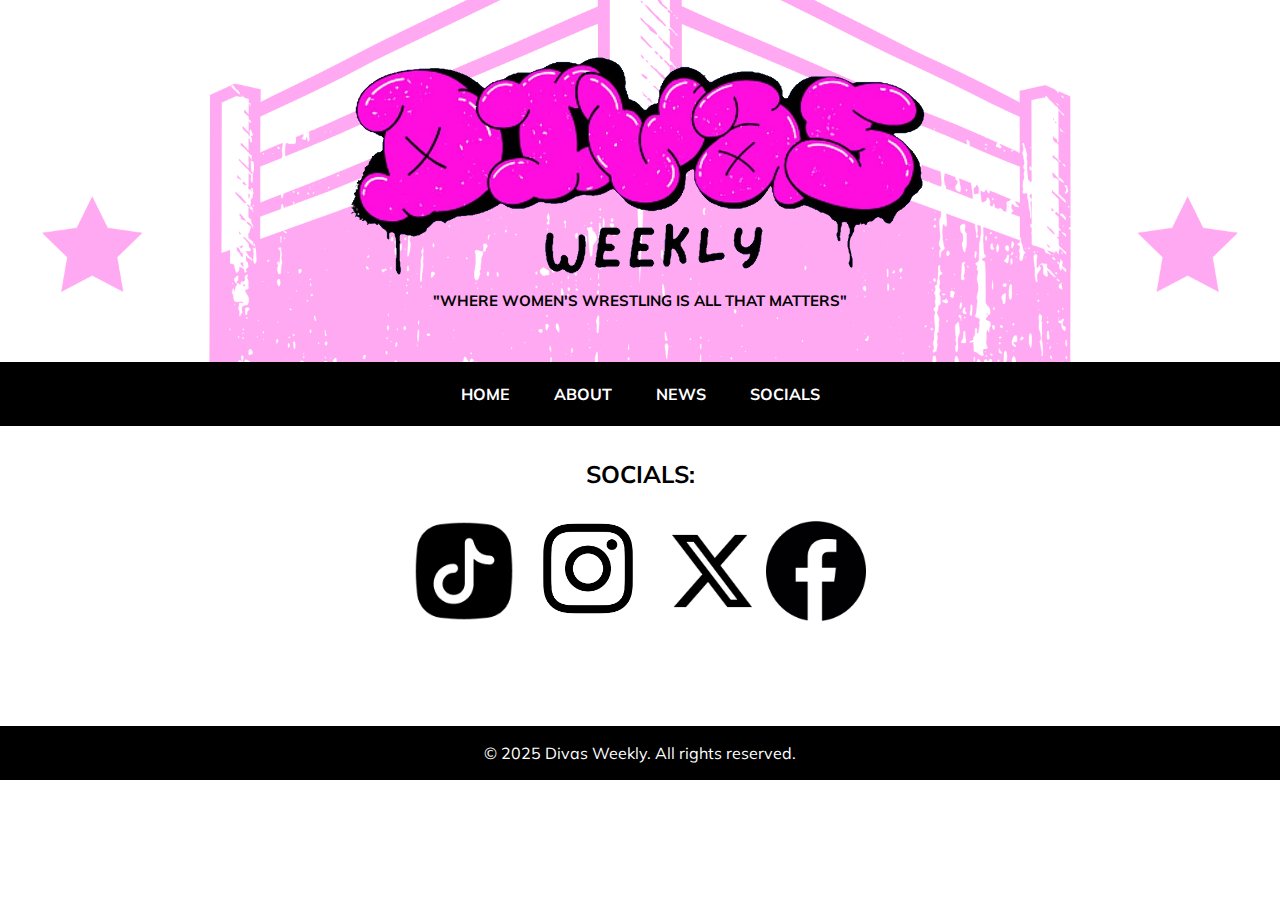
<file: Divas_Weekly_Socials.html>
<!DOCTYPE html>
<html lang="en">
<head>
  <meta charset="UTF-8">
  <meta name="viewport" content="width=device-width, initial-scale=1.0">
  <title>Divas Weekly | News</title>
     <link rel="stylesheet" href="styles1.css">
  <link href="https://fonts.googleapis.com/css2?family=Mulish:wght@300;900&display=swap" rel="stylesheet">
</head>

<body>
  <header>
    <h1><img src="Divas%20Weekly%20Logo.png" width="600"></h1>
    <p class="tagline"><b>"WHERE WOMEN'S WRESTLING IS ALL THAT MATTERS"</b></p>
  </header>

   <div class="navbar">
  <ul>
  <nav>
    <li><a href="Divas_Weekly_Index.html"><b>HOME</b></a></li>
    <li><a href="Divas_Weekly_About.html"><b>ABOUT</b></a></li>
    <li><a href="Divas_Weekly_News.html"><b>NEWS</b></a></li>
    <li><a href="Divas_Weekly_Socials.html"><b>SOCIALS</b></a></li>
  </nav>
  </ul>
  </div>
  

  <main>
    <center><h2>SOCIALS:</h2>
    <br>
    <img src="tiktok%20logo.webp" width="100" style="float: center;">
    <img src="insta%20logo.png" width="140" style="float: center;">
    <img src="Twitter-X-logo.png" width="100" style="float: center;">
    <img src="facebook%20logo.png" width="100" style="float: center;"></center>
    <br>
    <br>
  </main>

  <footer>
    <p>&copy; 2025 Divas Weekly. All rights reserved.</p>
  </footer>

</body>
</html>
</file>
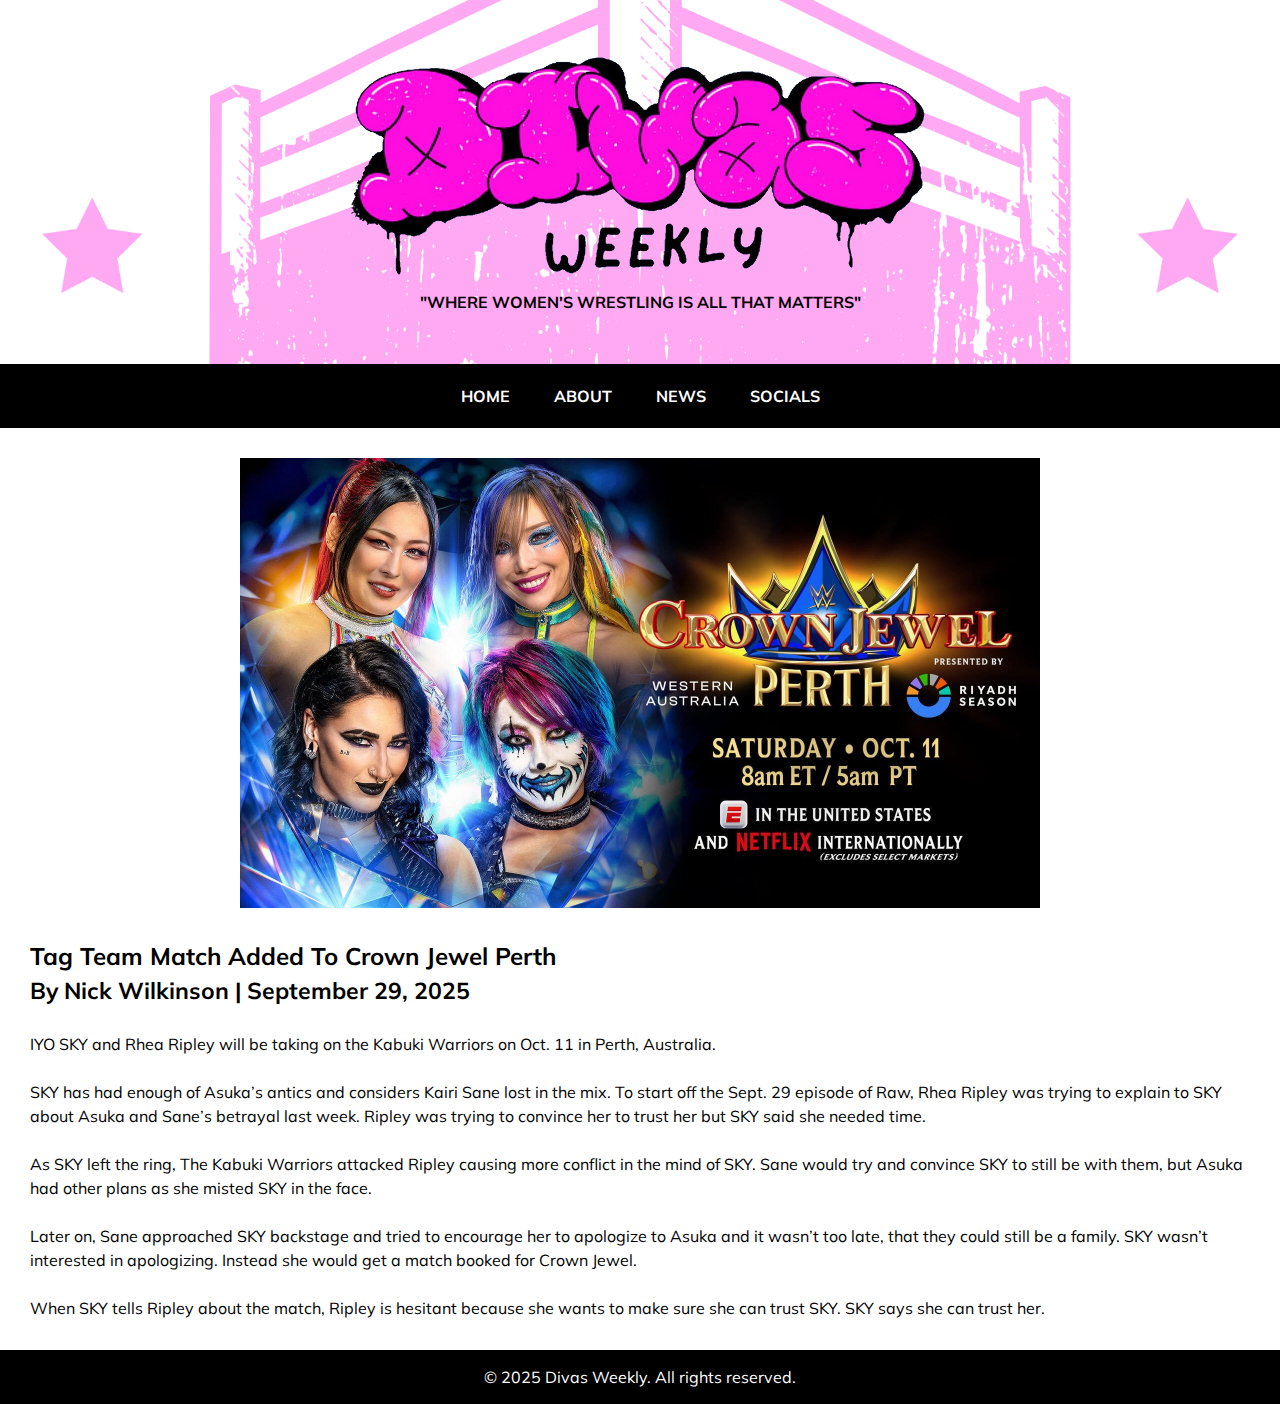
<file: IYO_RHEA_VS_KABUKI_WARRIORS.html>
<!DOCTYPE html>
<html lang="en">
<head>
  <meta charset="UTF-8">
  <meta name="viewport" content="width=device-width, initial-scale=1.0">
  <title>Divas Weekly | Tag Team Match Added To Crown Jewel Perth</title>
     <link rel="stylesheet" href="styles1.css">
     <link href="https://fonts.googleapis.com/css2?family=Mulish:wght@300;900&display=swap" rel="stylesheet">
</head>

<body>
  <header>
    <h1><img src="Divas%20Weekly%20Logo.png" width="600"></h1>
    <p><b>"WHERE WOMEN'S WRESTLING IS ALL THAT MATTERS"</b></p>
  </header>

  
  <div class="navbar">
  <ul>
  <nav>
    <li><a href="index.html"><b>HOME</b></a></li>
    <li><a href="Divas_Weekly_About.html"><b>ABOUT</b></a></li>
    <li><a href="Divas_Weekly_News.html"><b>NEWS</b></a></li>
    <li><a href="Divas_Weekly_Socials.html"><b>SOCIALS</b></a></li>
  </nav>
  </ul>
  </div>

  <main>
    <center><img class="image2" src="rhiyo%20vs%20kabuki.jpeg" width="800"></center>
    <br>
    <h2>Tag Team Match Added To Crown Jewel Perth</h2>
    <h3>By Nick Wilkinson | September 29, 2025 </h3>
    <br>
    <p>IYO SKY and Rhea Ripley will be taking on the Kabuki Warriors on Oct. 11 in Perth, Australia.</p>
    <br>
    <p>SKY has had enough of Asuka’s antics and considers Kairi Sane lost in the mix. To start off the Sept. 29 episode of Raw, Rhea Ripley was trying to explain to SKY about Asuka and Sane’s betrayal last week. Ripley was trying to convince her to trust her but SKY said she needed time.</p>
    <br>
    <p>As SKY left the ring, The Kabuki Warriors attacked Ripley causing more conflict in the mind of SKY. Sane would try and convince SKY to still be with them, but Asuka had other plans as she misted SKY in the face.</p>
    <br>
    <p>Later on, Sane approached SKY backstage and tried to encourage her to apologize to Asuka and it wasn’t too late, that they could still be a family. SKY wasn’t interested in apologizing. Instead she would get a match booked for Crown Jewel.</p>
    <br>
    <p>When SKY tells Ripley about the match, Ripley is hesitant because she wants to make sure she can trust SKY. SKY says she can trust her.</p>
  </main>
  

  <footer>
    <p>&copy; 2025 Divas Weekly. All rights reserved.</p>
  </footer>

</body>
</html>
</file>
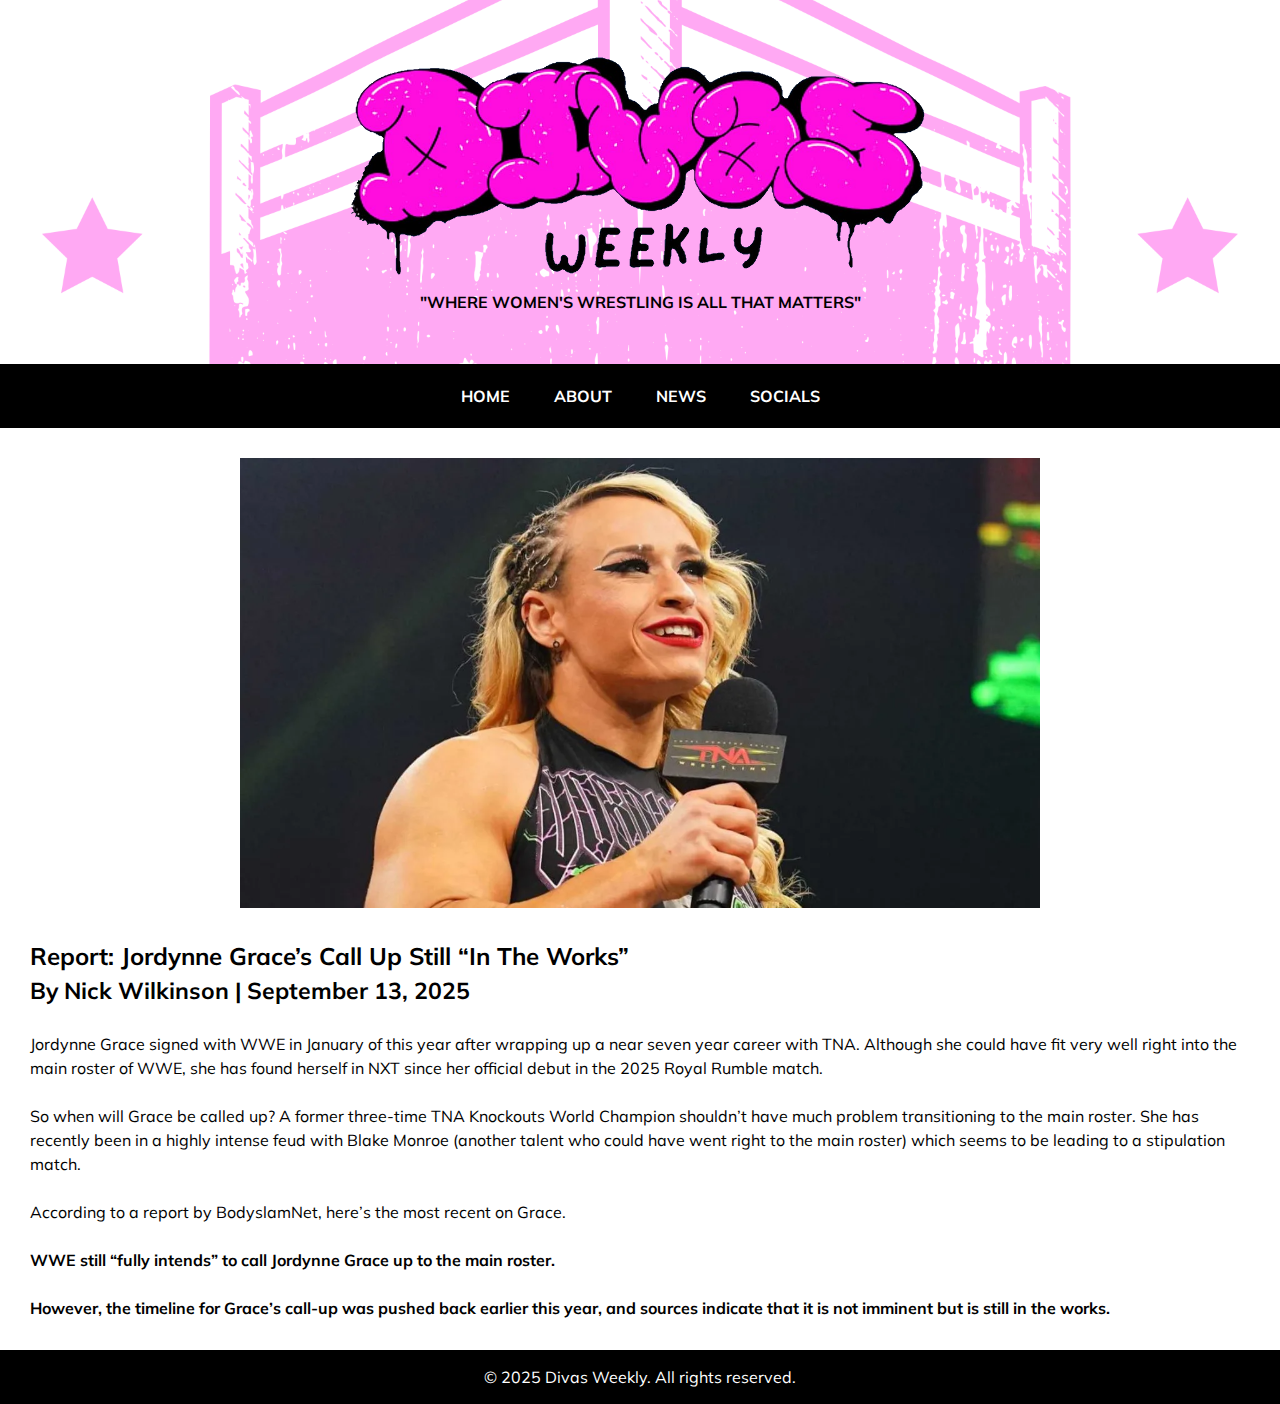
<file: jordynne_callup.html>
<!DOCTYPE html>
<html lang="en">
<head>
  <meta charset="UTF-8">
  <meta name="viewport" content="width=device-width, initial-scale=1.0">
  <title>Divas Weekly | Tag Team Match Added To Crown Jewel Perth</title>
     <link rel="stylesheet" href="styles1.css">
     <link href="https://fonts.googleapis.com/css2?family=Mulish:wght@300;900&display=swap" rel="stylesheet">
</head>

<body>
  <header>
    <h1><img src="Divas%20Weekly%20Logo.png" width="600"></h1>
    <p><b>"WHERE WOMEN'S WRESTLING IS ALL THAT MATTERS"</b></p>
  </header>

  
  <div class="navbar">
  <ul>
  <nav>
    <li><a href="Divas_Weekly_Index.html"><b>HOME</b></a></li>
    <li><a href="Divas_Weekly_About.html"><b>ABOUT</b></a></li>
    <li><a href="Divas_Weekly_News.html"><b>NEWS</b></a></li>
    <li><a href="Divas_Weekly_Socials.html"><b>SOCIALS</b></a></li>
  </nav>
  </ul>
  </div>

  <main>
    <center><img class="image2" src="Jordynne_censored.webp" width="800"></center>
    <br>
    <h2>Report: Jordynne Grace’s Call Up Still “In The Works”</h2>
    <h3>By Nick Wilkinson | September 13, 2025 </h3>
    <br>
    <p>Jordynne Grace signed with WWE in January of this year after wrapping up a near seven year career with TNA. Although she could have fit very well right into the main roster of WWE, she has found herself in NXT since her official debut in the 2025 Royal Rumble match.</p>
    <br>
    <p>So when will Grace be called up? A former three-time TNA Knockouts World Champion shouldn’t have much problem transitioning to the main roster. She has recently been in a highly intense feud with Blake Monroe (another talent who could have went right to the main roster) which seems to be leading to a stipulation match.</p>
    <br>
    <p>According to a report by BodyslamNet, here’s the most recent on Grace.</p>
    <br>
    <p><b>WWE still “fully intends” to call Jordynne Grace up to the main roster.</b></p>
    <br>
    <p><b>However, the timeline for Grace’s call-up was pushed back earlier this year, and sources indicate that it is not imminent but is still in the works.</b></p>
  </main>

  <footer>
    <p>&copy; 2025 Divas Weekly. All rights reserved.</p>
  </footer>

</body>
</html>
</file>
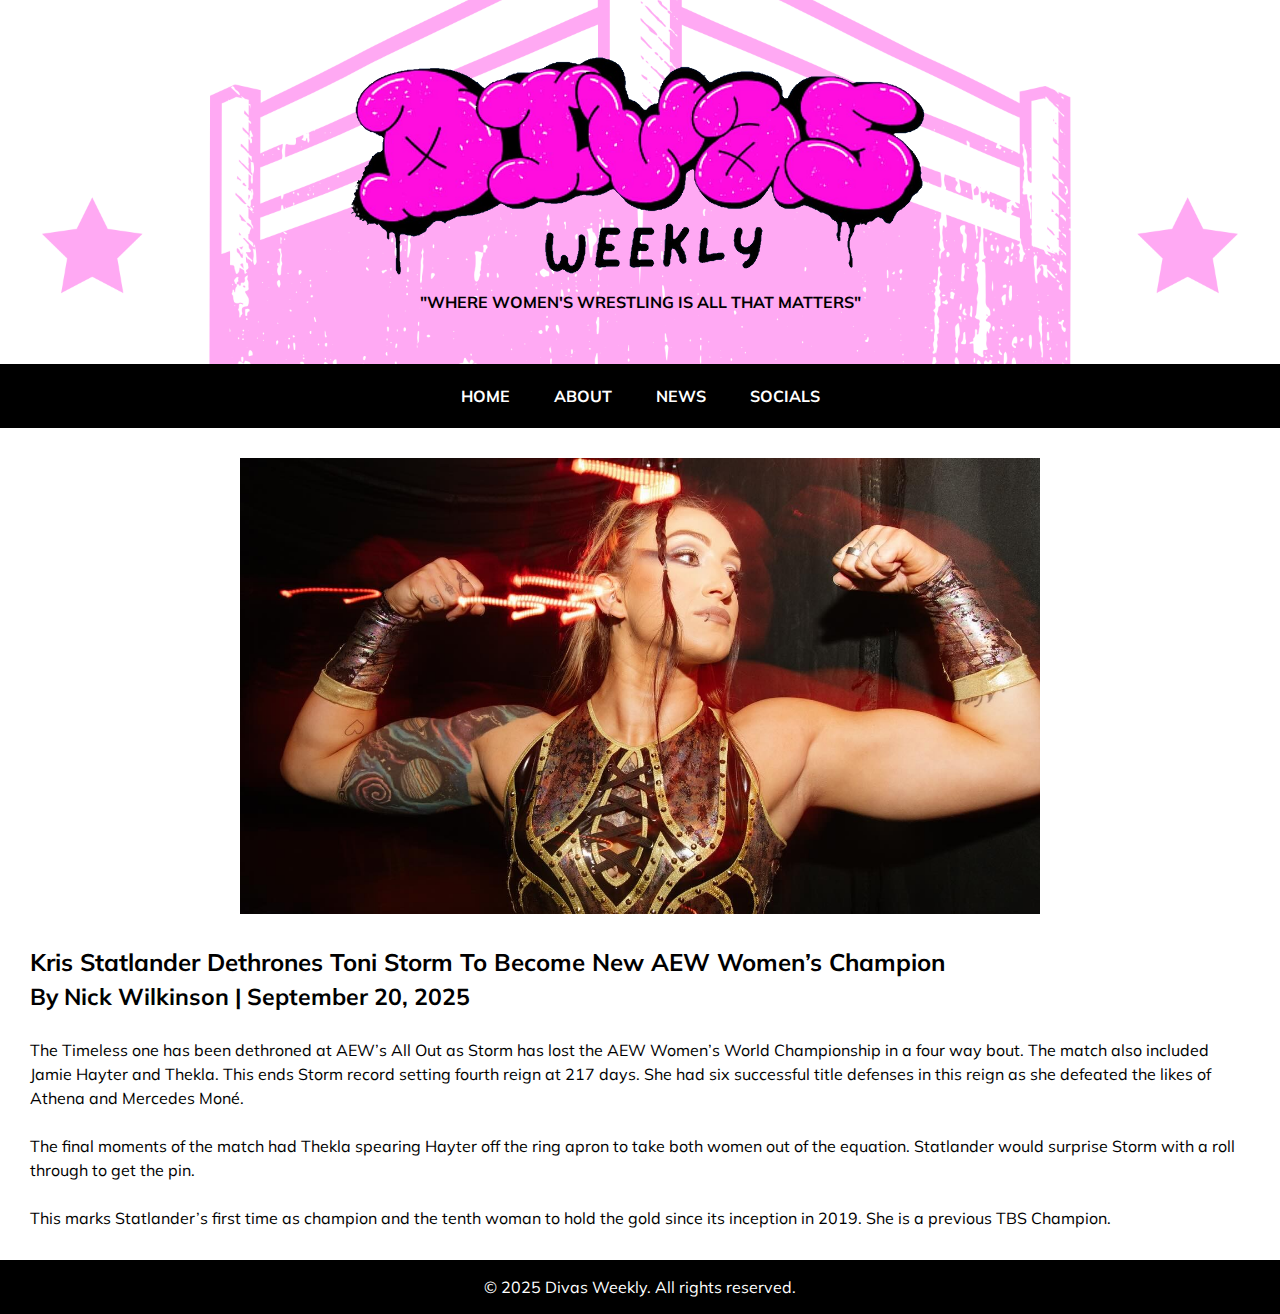
<file: KRIS STAT AEW CHAMPION.html>
<!DOCTYPE html>
<html lang="en">
<head>
  <meta charset="UTF-8">
  <meta name="viewport" content="width=device-width, initial-scale=1.0">
  <title>Divas Weekly | Kris Statlander Dethrones Toni Storm To Become New AEW Women’s Champion</title>
     <link rel="stylesheet" href="styles1.css">
     <link href="https://fonts.googleapis.com/css2?family=Mulish:wght@300;900&display=swap" rel="stylesheet">
</head>

<body>
  <header>
    <h1><img src="Divas%20Weekly%20Logo.png" width="600"></h1>
    <p><b>"WHERE WOMEN'S WRESTLING IS ALL THAT MATTERS"</b></p>
  </header>

  <div class="navbar">
  <ul>
  <nav>
    <li><a href="Divas_Weekly_Index.html"><b>HOME</b></a></li>
    <li><a href="Divas_Weekly_About.html"><b>ABOUT</b></a></li>
    <li><a href="Divas_Weekly_News.html"><b>NEWS</b></a></li>
    <li><a href="Divas_Weekly_Socials.html"><b>SOCIALS</b></a></li>
  </nav>
  </ul>
  </div>

  <main>
    <center><img class="image2" src="kris_stat_censored.jpg" width="800"></center>
    <br>
    <h2>Kris Statlander Dethrones Toni Storm To Become New AEW Women’s Champion</h2>
    <h3>By Nick Wilkinson | September 20, 2025  </h3>
    <br>
    <p>The Timeless one has been dethroned at AEW’s All Out as Storm has lost the AEW Women’s World Championship in a four way bout. The match also included Jamie Hayter and Thekla. This ends Storm record setting fourth reign at 217 days. She had six successful title defenses in this reign as she defeated the likes of Athena and Mercedes Moné.</p>
    <br>
    <p>The final moments of the match had Thekla spearing Hayter off the ring apron to take both women out of the equation. Statlander would surprise Storm with a roll through to get the pin.</p>
    <br>
    <p>This marks Statlander’s first time as champion and the tenth woman to hold the gold since its inception in 2019. She is a previous TBS Champion.</p>
  </main>

  <footer>
    <p>&copy; 2025 Divas Weekly. All rights reserved.</p>
  </footer>

</body>
</html>
</file>
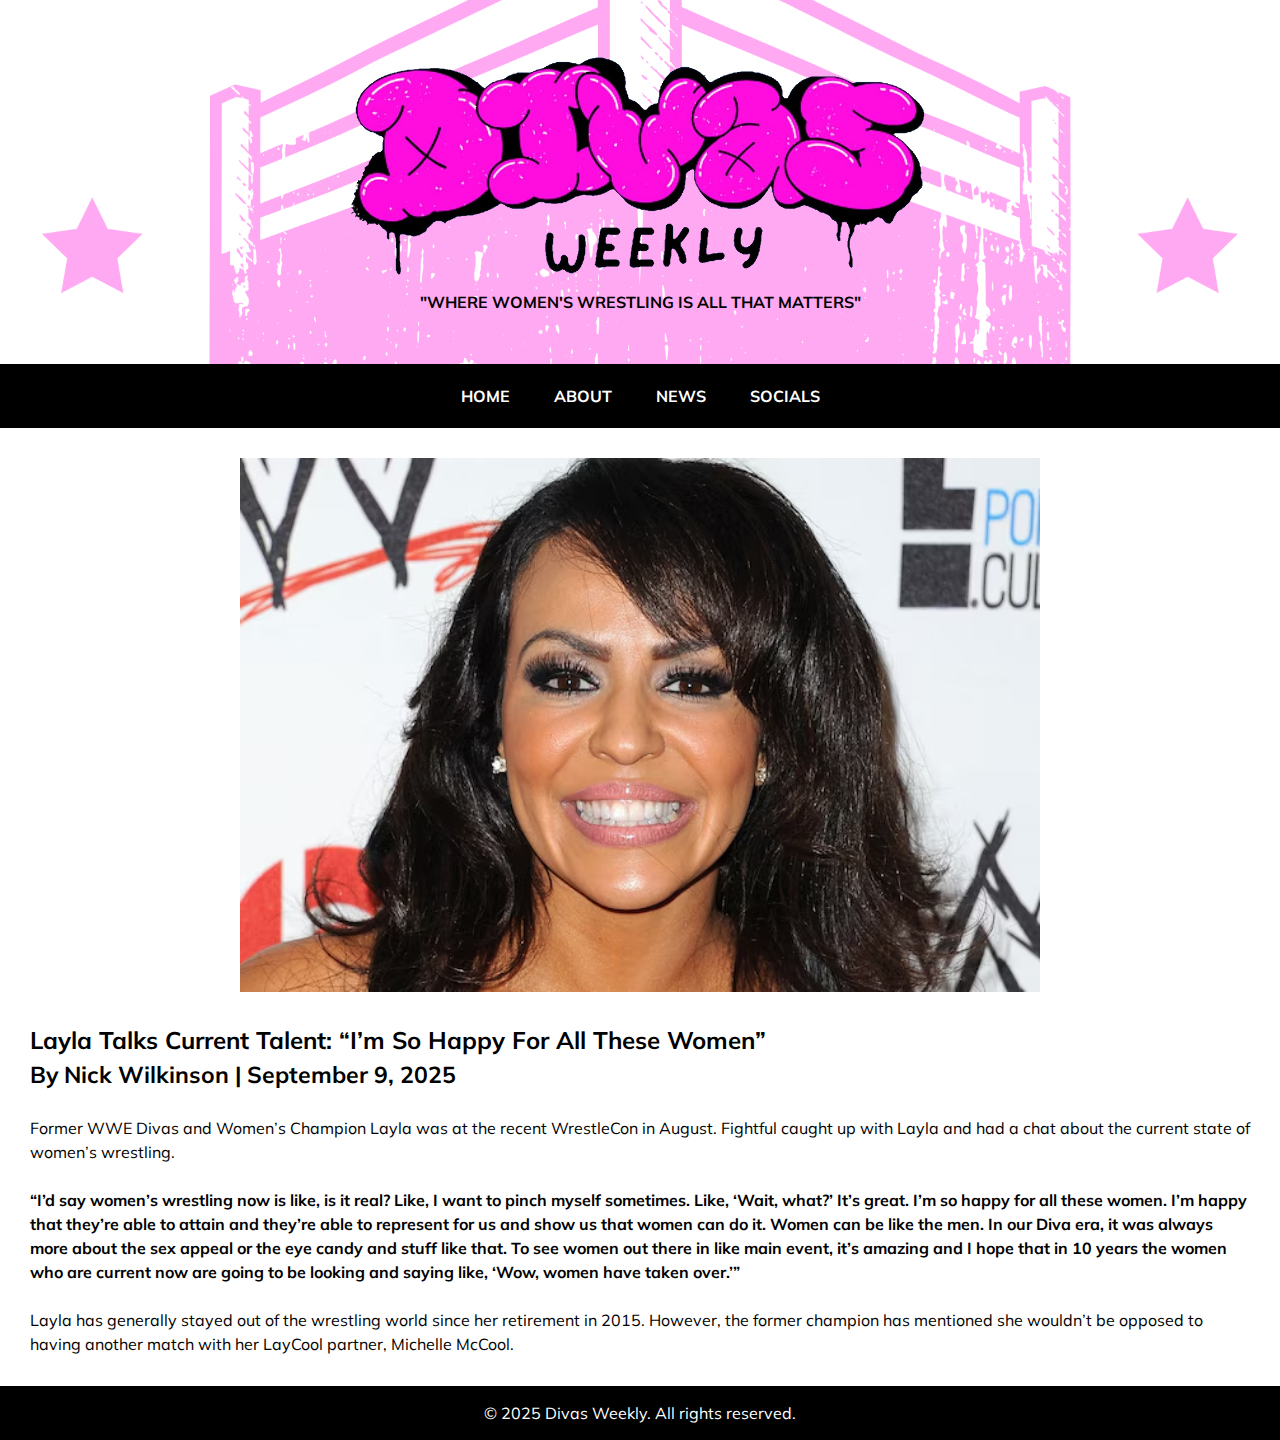
<file: layla.html>
<!DOCTYPE html>
<html lang="en">
<head>
  <meta charset="UTF-8">
  <meta name="viewport" content="width=device-width, initial-scale=1.0">
  <title>Divas Weekly | Layla Talks Current Talent: “I’m So Happy For All These Women”</title>
     <link rel="stylesheet" href="styles1.css">
     <link href="https://fonts.googleapis.com/css2?family=Mulish:wght@300;900&display=swap" rel="stylesheet">
</head>

<body>
  <header>
    <h1><img src="Divas%20Weekly%20Logo.png" width="600"></h1>
    <p><b>"WHERE WOMEN'S WRESTLING IS ALL THAT MATTERS"</b></p>
  </header>

  
  <div class="navbar">
  <ul>
  <nav>
    <li><a href="index.html"><b>HOME</b></a></li>
    <li><a href="Divas_Weekly_About.html"><b>ABOUT</b></a></li>
    <li><a href="Divas_Weekly_News.html"><b>NEWS</b></a></li>
    <li><a href="Divas_Weekly_Socials.html"><b>SOCIALS</b></a></li>
  </nav>
  </ul>
  </div>

  <main>
    <center><img class="image2" src="layla_censored.avif" width="800"></center>
    <br>
    <h2>Layla Talks Current Talent: “I’m So Happy For All These Women”</h2>
    <h3>By Nick Wilkinson | September 9, 2025 </h3>
    <br>
    <p>Former WWE Divas and Women’s Champion Layla was at the recent WrestleCon in August. Fightful caught up with Layla and had a chat about the current state of women’s wrestling.</p>
    <br>
    <p><b>“I’d say women’s wrestling now is like, is it real? Like, I want to pinch myself sometimes. Like, ‘Wait, what?’ It’s great. I’m so happy for all these women. I’m happy that they’re able to attain and they’re able to represent for us and show us that women can do it. Women can be like the men. In our Diva era, it was always more about the sex appeal or the eye candy and stuff like that. To see women out there in like main event, it’s amazing and I hope that in 10 years the women who are current now are going to be looking and saying like, ‘Wow, women have taken over.’”</b></p>
    <br>
    <p>Layla has generally stayed out of the wrestling world since her retirement in 2015. However, the former champion has mentioned she wouldn’t be opposed to having another match with her LayCool partner, Michelle McCool.</p>

  </main>

  <footer>
    <p>&copy; 2025 Divas Weekly. All rights reserved.</p>
  </footer>

</body>
</html>
</file>
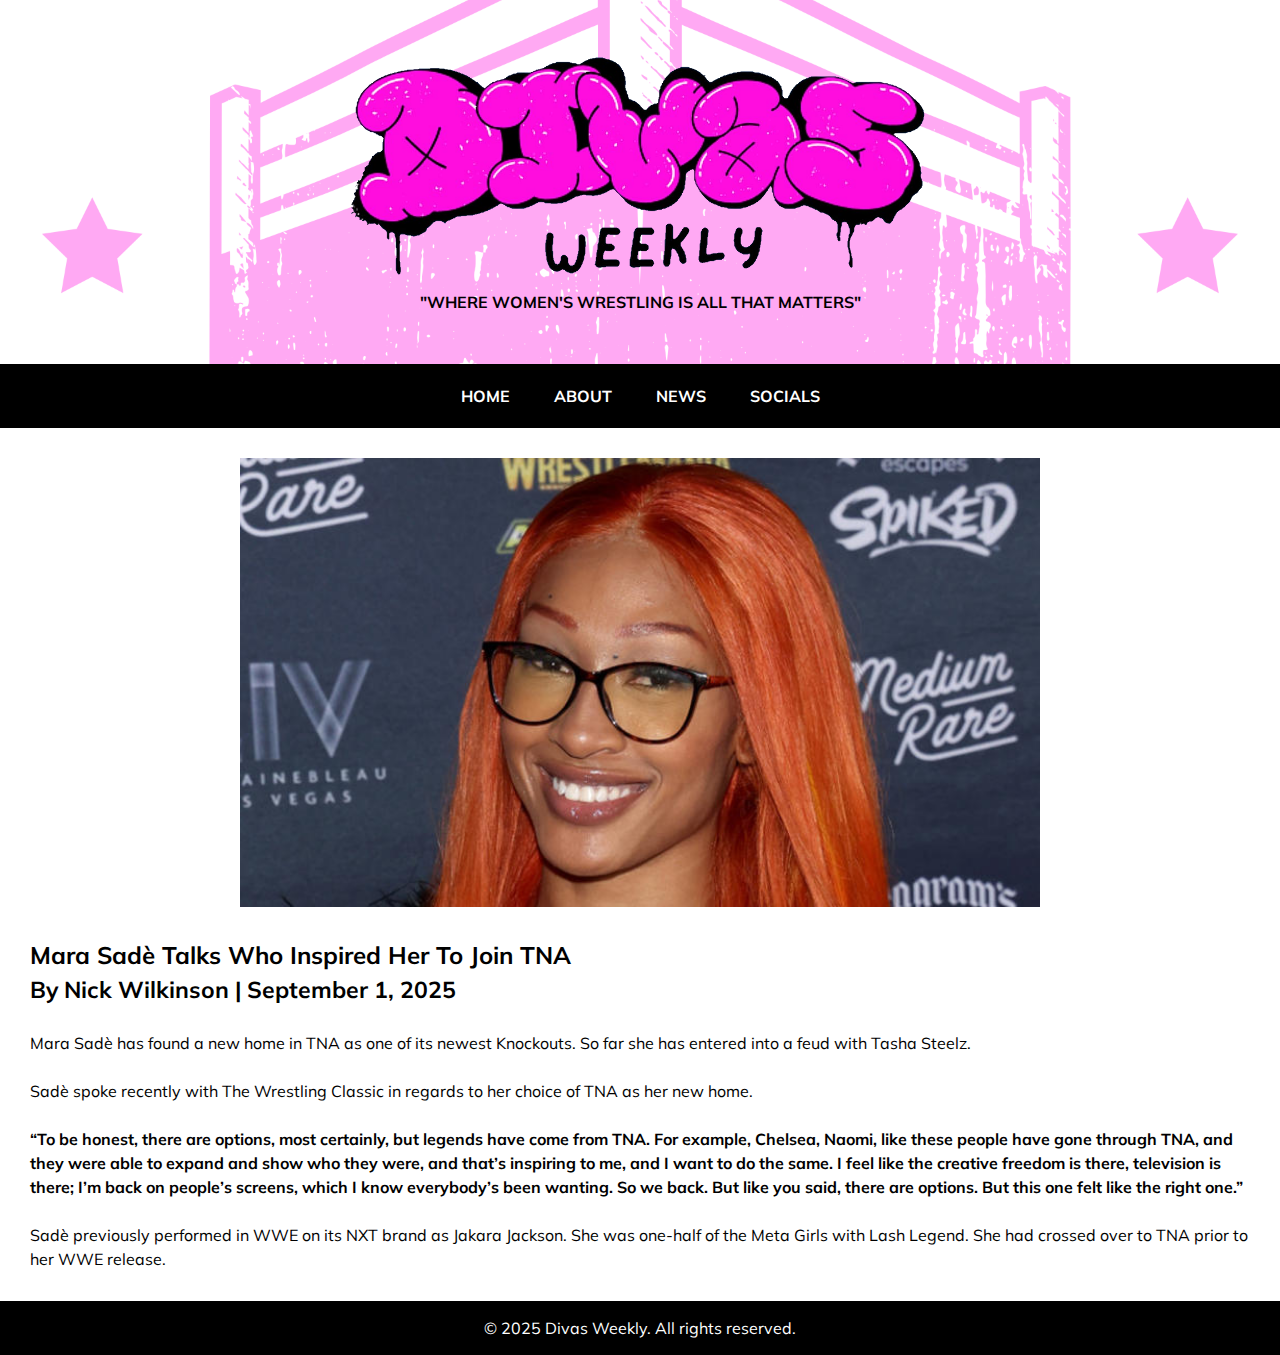
<file: mara_sade_tna.html>
<!DOCTYPE html>
<html lang="en">
<head>
  <meta charset="UTF-8">
  <meta name="viewport" content="width=device-width, initial-scale=1.0">
  <title>Divas Weekly | Mara Sadè Talks Who Inspired Her To Join TNA</title>
     <link rel="stylesheet" href="styles1.css">
     <link href="https://fonts.googleapis.com/css2?family=Mulish:wght@300;900&display=swap" rel="stylesheet">
</head>

<body>
  <header>
    <h1><img src="Divas%20Weekly%20Logo.png" width="600"></h1>
    <p><b>"WHERE WOMEN'S WRESTLING IS ALL THAT MATTERS"</b></p>
  </header>

  <div class="navbar">
  <ul>
  <nav>
    <li><a href="index.html"><b>HOME</b></a></li>
    <li><a href="Divas_Weekly_About.html"><b>ABOUT</b></a></li>
    <li><a href="Divas_Weekly_News.html"><b>NEWS</b></a></li>
    <li><a href="Divas_Weekly_Socials.html"><b>SOCIALS</b></a></li>
  </nav>
  </ul>
  </div>

  <main>
    <center><img class="image2" src="mara_censored.jpeg" width="800"></center>
    <br>
    <h2>Mara Sadè Talks Who Inspired Her To Join TNA</h2>
    <h3>By Nick Wilkinson | September 1, 2025 </h3>
    <br>
    <p>Mara Sadè has found a new home in TNA as one of its newest Knockouts. So far she has entered into a feud with Tasha Steelz.</p>
    <br>
    <p>Sadè spoke recently with The Wrestling Classic in regards to her choice of TNA as her new home.</p>
    <br>
    <p><b>“To be honest, there are options, most certainly, but legends have come from TNA. For example, Chelsea, Naomi, like these people have gone through TNA, and they were able to expand and show who they were, and that’s inspiring to me, and I want to do the same. I feel like the creative freedom is there, television is there; I’m back on people’s screens, which I know everybody’s been wanting. So we back. But like you said, there are options. But this one felt like the right one.”</b></p>
    <br>
    <p>Sadè previously performed in WWE on its NXT brand as Jakara Jackson. She was one-half of the Meta Girls with Lash Legend. She had crossed over to TNA prior to her WWE release.</p>
  </main>

  <footer>
    <p>&copy; 2025 Divas Weekly. All rights reserved.</p>
  </footer>

</body>
</html>
</file>
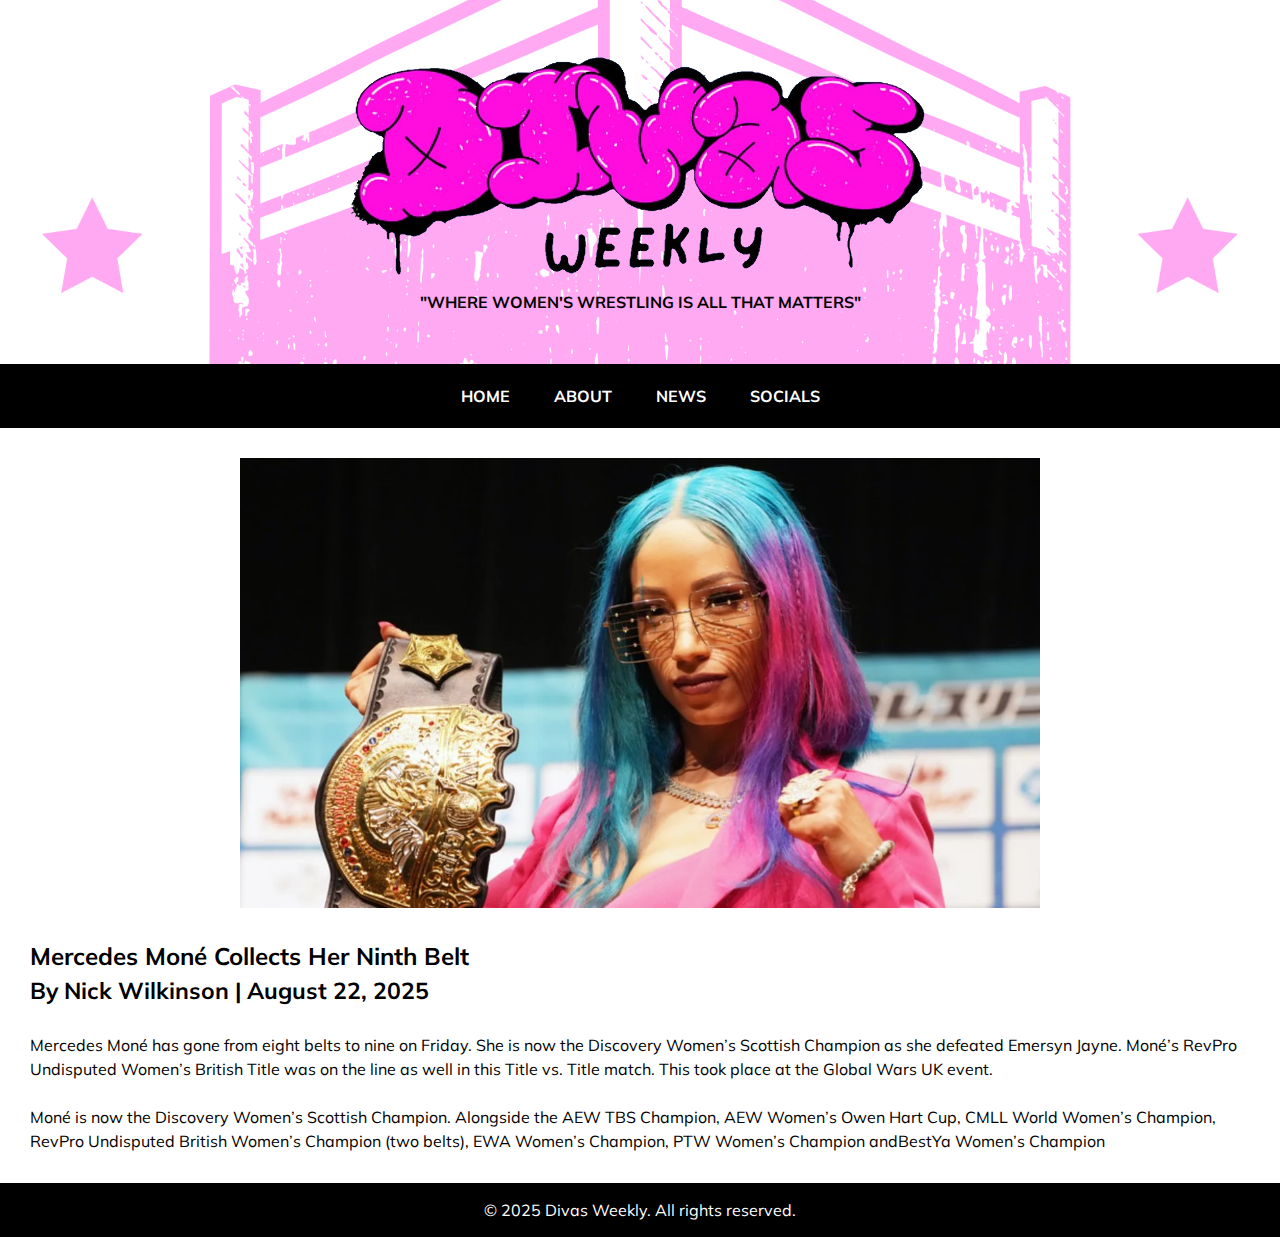
<file: mercedes_9_belts.html>
<!DOCTYPE html>
<html lang="en">
<head>
  <meta charset="UTF-8">
  <meta name="viewport" content="width=device-width, initial-scale=1.0">
  <title>Divas Weekly | Mercedes Moné Collects Her Ninth Belt</title>
     <link rel="stylesheet" href="styles1.css">
     <link href="https://fonts.googleapis.com/css2?family=Mulish:wght@300;900&display=swap" rel="stylesheet">
</head>

<body>
  <header>
    <h1><img src="Divas%20Weekly%20Logo.png" width="600"></h1>
    <p><b>"WHERE WOMEN'S WRESTLING IS ALL THAT MATTERS"</b></p>
  </header>

  
  <div class="navbar">
  <ul>
  <nav>
    <li><a href="index.html "><b>HOME</b></a></li>
    <li><a href="Divas_Weekly_About.html"><b>ABOUT</b></a></li>
    <li><a href="Divas_Weekly_News.html"><b>NEWS</b></a></li>
    <li><a href="Divas_Weekly_Socials.html"><b>SOCIALS</b></a></li>
  </nav>
  </ul>
  </div>

  <main>
    <center><img class="image2" src="mone_censored_1.webp" width="800"></center>
    <br>
    <h2>Mercedes Moné Collects Her Ninth Belt</h2>
    <h3>By Nick Wilkinson | August 22, 2025 </h3>
    <br>
    <p>Mercedes Moné has gone from eight belts to nine on Friday. She is now the Discovery Women’s Scottish Champion as she defeated Emersyn Jayne. Moné’s RevPro Undisputed Women’s British Title was on the line as well in this Title vs. Title match. This took place at the Global Wars UK event.</p>
    <br>
    <p>Moné is now the Discovery Women’s Scottish Champion. Alongside the AEW TBS Champion,
AEW Women’s Owen Hart Cup, CMLL World Women’s Champion, RevPro Undisputed British Women’s Champion (two belts), EWA Women’s Champion, PTW Women’s Champion andBestYa Women’s Champion
</p>

  </main>

  <footer>
    <p>&copy; 2025 Divas Weekly. All rights reserved.</p>
  </footer>

</body>
</html>
</file>
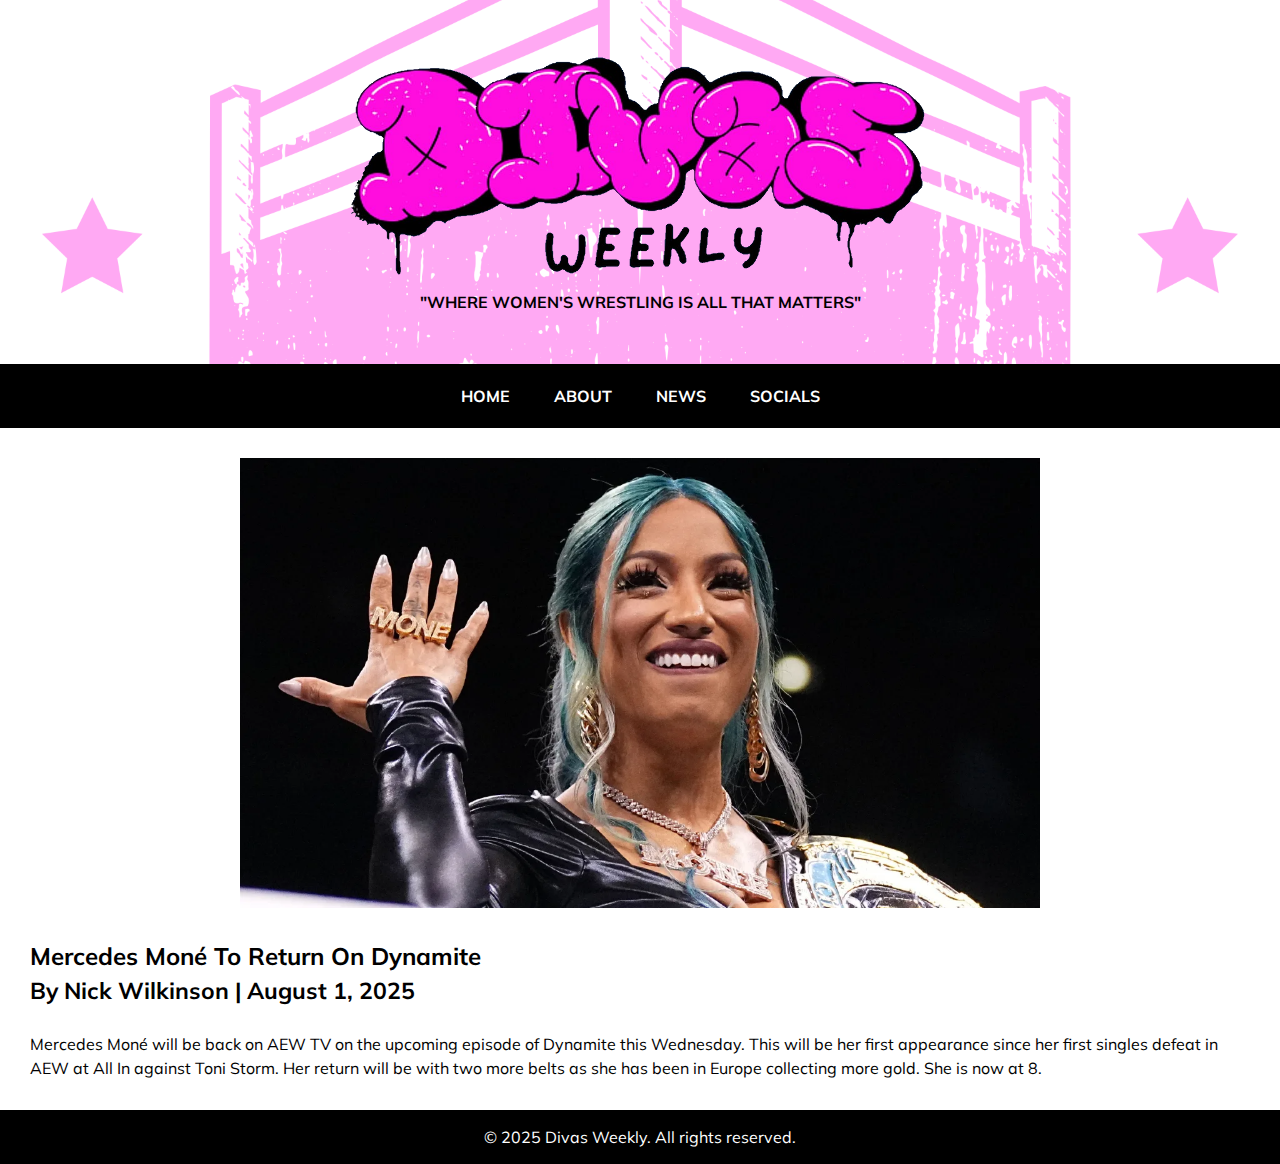
<file: mercedes_return.html>
<!DOCTYPE html>
<html lang="en">
<head>
  <meta charset="UTF-8">
  <meta name="viewport" content="width=device-width, initial-scale=1.0">
  <title>Divas Weekly | Mercedes Moné To Return On Dynamite</title>
     <link rel="stylesheet" href="styles1.css">
     <link href="https://fonts.googleapis.com/css2?family=Mulish:wght@300;900&display=swap" rel="stylesheet">
</head>

<body>
  <header>
    <h1><img src="Divas%20Weekly%20Logo.png" width="600"></h1>
    <p><b>"WHERE WOMEN'S WRESTLING IS ALL THAT MATTERS"</b></p>
  </header>

  
  <div class="navbar">
  <ul>
  <nav>
    <li><a href="Divas_Weekly_Index.html"><b>HOME</b></a></li>
    <li><a href="Divas_Weekly_About.html"><b>ABOUT</b></a></li>
    <li><a href="Divas_Weekly_News.html"><b>NEWS</b></a></li>
    <li><a href="Divas_Weekly_Socials.html"><b>SOCIALS</b></a></li>
  </nav>
  </ul>
  </div>

  <main>
    <center><img class="image2" src="mone_censored_2.webp" width="800"></center>
    <br>
    <h2>Mercedes Moné To Return On Dynamite</h2>
    <h3>By Nick Wilkinson | August 1, 2025</h3>
    <br>
    <p>Mercedes Moné will be back on AEW TV on the upcoming episode of Dynamite this Wednesday. This will be her first appearance since her first singles defeat in AEW at All In against Toni Storm. Her return will be with two more belts as she has been in Europe collecting more gold. She is now at 8.</p>
   
  </main>

  <footer>
    <p>&copy; 2025 Divas Weekly. All rights reserved.</p>
  </footer>

</body>
</html>
</file>
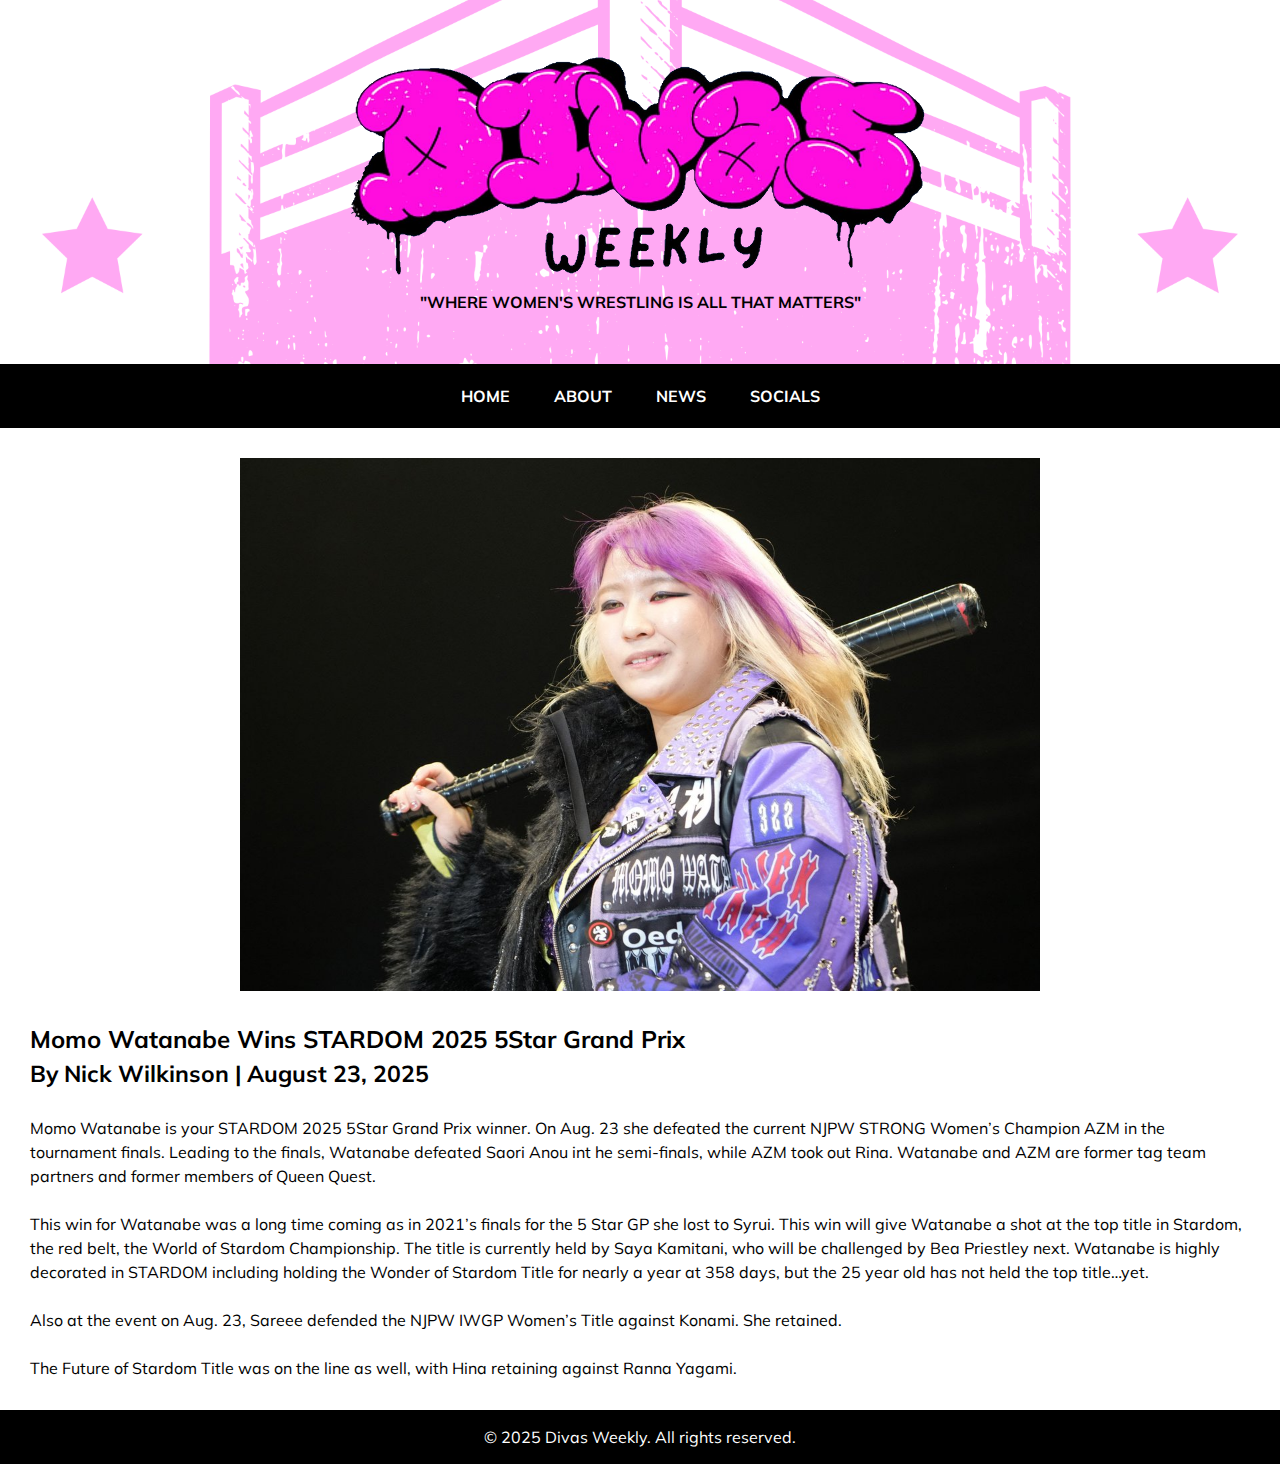
<file: momo_stardom.html>
<!DOCTYPE html>
<html lang="en">
<head>
  <meta charset="UTF-8">
  <meta name="viewport" content="width=device-width, initial-scale=1.0">
  <title>Divas Weekly | Momo Watanabe Wins STARDOM 2025 5Star Grand Prix</title>
     <link rel="stylesheet" href="styles1.css">
     <link href="https://fonts.googleapis.com/css2?family=Mulish:wght@300;900&display=swap" rel="stylesheet">
</head>

<body>
  <header>
    <h1><img src="Divas%20Weekly%20Logo.png" width="600"></h1>
    <p><b>"WHERE WOMEN'S WRESTLING IS ALL THAT MATTERS"</b></p>
  </header>

  
  <div class="navbar">
  <ul>
  <nav>
    <li><a href="Divas_Weekly_Index.html"><b>HOME</b></a></li>
    <li><a href="Divas_Weekly_About.html"><b>ABOUT</b></a></li>
    <li><a href="Divas_Weekly_News.html"><b>NEWS</b></a></li>
    <li><a href="Divas_Weekly_Socials.html"><b>SOCIALS</b></a></li>
  </nav>
  </ul>
  </div>

  <main>
    <center><img class="image2" src="momo_censored.jpg" width="800"></center>
    <br>
    <h2>Momo Watanabe Wins STARDOM 2025 5Star Grand Prix</h2>
    <h3>By Nick Wilkinson | August 23, 2025 </h3>
    <br>
    <p>Momo Watanabe is your STARDOM 2025 5Star Grand Prix winner. On Aug. 23 she defeated the current NJPW STRONG Women’s Champion AZM in the tournament finals. Leading to the finals, Watanabe defeated Saori Anou int he semi-finals, while AZM took out Rina. Watanabe and AZM are former tag team partners and former members of Queen Quest.</p>
    <br>
    <p>This win for Watanabe was a long time coming as in 2021’s finals for the 5 Star GP she lost to Syrui. This win will give Watanabe a shot at the top title in Stardom, the red belt, the World of Stardom Championship. The title is currently held by Saya Kamitani, who will be challenged by Bea Priestley next. Watanabe is highly decorated in STARDOM including holding the Wonder of Stardom Title for nearly a year at 358 days, but the 25 year old has not held the top title…yet.</p>
    <br>
    <p>Also at the event on Aug. 23, Sareee defended the NJPW IWGP Women’s Title against Konami. She retained.</p>
    <br>
    <p>The Future of Stardom Title was on the line as well, with Hina retaining against Ranna Yagami.</p>
    
  </main>

  <footer>
    <p>&copy; 2025 Divas Weekly. All rights reserved.</p>
  </footer>

</body>
</html>
</file>
<file: styles1.css>
/* Reset default margins/padding */
     

    * {
      padding: 0;
      margin: 0;
      box-sizing: border-box;
    }

    body {
      font-family: "Mulish", sans-serif;
      line-height: 1.5;
      background-color: white;
      color: #000000;
    }

    header, nav, main, footer {
      max-width: 1600px;   /* keeps content centered */
      margin: auto;
      padding: 20px;
    }

    header {
      background: url("divas_weekly_bg.png") no-repeat center/cover;
      color: black;
      text-align: center;
      padding: 50px 20px;
    }

    a { 
      color: black;
      text-decoration: none;
     }
    .tagline { 
      color: black;
      font-size: 15px; 
     }

.navbar ul li {
  list-style: none;
  display: inline-block;
  margin: 0 10px;
  position: relative;
}

.navbar ul li a {
  text-decoration: none;
  color: #fff;
  text-transform: uppercase;
}

.navbar ul li::after {
  content: "";
  height: 3px;
  width: 0;
  background: #ff0dde;
  position: absolute;
  left: 0;
  bottom: -5px;
  transition: 0.5s;
}

.navbar ul li:hover::after {
  width: 100%;
}
     nav {
      background: black;
      color: black;
      text-align: center;
    }

    nav a {
      color: white;
      text-decoration: none;
      margin: 0 10px;
    }
    main {
      background: white;
      padding: 30px;
      min-height: 300px;
    }

    footer {
      background: black;
      color: white;
      text-align: center;
      padding: 15px;
      font-size: 14px;
    }

     
     
     p {
     font-size: medium;
     }

     h3 {
     font-size: 23px;
    
  
     }

     h4 {
     font-size: 20px;
    
     }

 /* PRODUCTS */
.product {
  position: relative;
  overflow: hidden;
  padding: 20px;
}

.category {
  padding: 0 10vw;
  font-size: 30px;
  margin-bottom: 20px;
  text-transform: uppercase;
}

.product-container {
  padding: 0 10vw;
  display: flex;
  overflow-x: auto;
  scroll-behavior: smooth;
  place-items: center;
}

.product-container::-webkit-scrollbar {
  display: none;
}

.product-card {
  flex: 0 0 auto;
  width: 250px;
  height: 500px;
  margin-right: 30px;
}

.product-image {
  position: relative;
  width: 100%;
  height: 350px;
  overflow: hidden;
}

.news-thumb {
  width: 100%;
  height: 100%;
  object-fit: cover;
}

.promotion-tag {
  position: absolute;
  background: #fff;
  padding: 5px;
  border-radius: 5px;
  color: black;
  right: 10px;
  top: 10px;
  text-transform: capitalize;
  font-weight: bold;
}

.card-btn {
  position: absolute;
  bottom: 10px;
  left: 50%;
  transform: translateX(-50%);
  padding: 10px;
  width: 90%;
  text-transform: capitalize;
  border: none;
  outline: none;
  background: #fff;
  border-radius: 5px;
  transition: 0.5s;
  cursor: pointer;
  opacity: 0;
}

.product-card:hover .card-btn {
  opacity: 1;
}

.card-btn:hover {
  background: #ff0dde;
  color: #fff;
  font-weight: bold;
}

.product-info {
  width: 100%;
  height: 100px;
  padding-top: 10px;
}

.headline {
  text-transform: uppercase;
  font-size: medium
}

.headline_2 {
  text-transform: uppercase;
  font-size: large;

}



.pre-btn,
.nxt-btn {
  border: none;
  width: 10vw;
  height: 100%;
  position: absolute;
  top: 0;
  display: flex;
  justify-content: center;
  align-items: center;
  background: linear-gradient(90deg, rgba(255, 255, 255, 0) 0%, #fff 100%);
  cursor: pointer;
  z-index: 8;
}

.pre-btn {
  left: 0;
  transform: rotate(180deg);
}

.nxt-btn {
  right: 0;
}

.pre-btn img,
.nxt-btn img {
  opacity: 0.2;
}

.pre-btn:hover img,
.nxt-btn:hover img {
  opacity: 1;
}

.collection-container {
  width: 100%;
  display: grid;
  grid-template-columns: repeat(2, 1fr);
  grid-gap: 10px;
}

.collection {
  position: relative;
}

.collection img {
  width: 100%;
  height: 100%;
  object-fit: cover;
}

.collection p {
  position: absolute;
  top: 50%;
  left: 50%;
  transform: translate(-50%, -50%);
  text-align: center;
  color: #fff;
  font-size: 50px;
  text-transform: capitalize;
}

.collection:nth-child(3) {
  grid-column: span 2;
  margin-bottom: 10px;
}
</file>
<file: styles2.css>
/* Reset default margins/padding */
     

    * {
      padding: 0;
      margin: 0;
      box-sizing: border-box;
    }

    body {
      font-family: "Mulish", sans-serif;
      line-height: 1.5;
      background-color: white;
      color: #000000;
    }

    header, nav, main, footer {
      max-width: 1000px;   /* keeps content centered */
      margin: auto;
      padding: 20px;
    }

    header {
      background: url("divas_weekly_bg.png") no-repeat center/cover;
      color: black;
      text-align: center;
      padding: 50px 20px;
    }

    a { 
      color: black;
      text-decoration: none;
     }
    .tagline { 
      color: black;
      font-size: 15px; 
     }

.navbar ul li {
  list-style: none;
  display: inline-block;
  margin: 0 10px;
  position: relative;
}

.navbar ul li a {
  text-decoration: none;
  color: #fff;
  text-transform: uppercase;
}

.navbar ul li::after {
  content: "";
  height: 3px;
  width: 0;
  background: #ff0dde;
  position: absolute;
  left: 0;
  bottom: -5px;
  transition: 0.5s;
}

.navbar ul li:hover::after {
  width: 100%;
}
     nav {
      background: black;
      color: black;
      text-align: center;
    }

    nav a {
      color: white;
      text-decoration: none;
      margin: 0 10px;
    }
    .container {
      display: flex;
      max-width: 1000px;
      margin: 20px auto;
      gap: 20px;
    }

    main {
      flex: 3;  /* main content takes more space */
      background: white;
      padding: 20px;
      min-height: 300px;
    }

     img.image1 {
     border: 5px solid black;
     border-radius: 8px;
     }

      
    aside {
      flex: 1;  /* sidebar takes less space */
      background: #f1f1f1;
      padding: 20px;
      min-height: 300px;
    }

    .headline_2 {
     text-transform: uppercase;
     font-size: large
    }

     p {
     font-size: large
     }

    footer {
      background: #000000;
      color: white;
      text-align: center;
      padding: 15px;
      font-size: 14px;
      margin-top: 20px;
    }
</file>
<file: stylenews1.css>
/* Reset default margins/padding */
     

    * {
      padding: 0;
      margin: 0;
      box-sizing: border-box;
    }

    body {
      font-family: "Mulish", sans-serif;
      line-height: 1.5;
      background-color: white;
      color: #000000;
    }

    header, nav, main, footer {
      max-width: 1600px;   /* keeps content centered */
      margin: auto;
      padding: 20px;
    }

    header {
      background: url("divas_weekly_bg.png") no-repeat center/cover;
      color: black;
      text-align: center;
      padding: 50px 20px;
    }

    a { 
      color: black;
      text-decoration: none;
     }
    .tagline { 
      color: black;
      font-size: 15px; 
     }

.navbar ul li {
  list-style: none;
  display: inline-block;
  margin: 0 10px;
  position: relative;
}

.navbar ul li a {
  text-decoration: none;
  color: #fff;
  text-transform: uppercase;
}

.navbar ul li::after {
  content: "";
  height: 3px;
  width: 0;
  background: #ff0dde;
  position: absolute;
  left: 0;
  bottom: -5px;
  transition: 0.5s;
}

.navbar ul li:hover::after {
  width: 100%;
}
       nav {
      background: black;
      color: black;
      text-align: center;
    }

    nav a {
      color: white;
      text-decoration: none;
      margin: 0 10px;
    }
    main {
      background: white;
      padding: 30px;
      min-height: 300px;
    }

    footer {
      background: black;
      color: white;
      text-align: center;
       width: 100%;
  padding: 20px;
  box-sizing: border-box; /* Includes padding within the 100% width */
      
      font-size: 14px;
    }
     
     p {
     font-size: large;
      text-align: center;
     }

     h3 {
     font-size: 23px;
     }

     h4 {
     font-size: 20px;
     }


.container {
  display: grid;
  grid-template-areas:
    "header header"
    "menu content"
    "footer footer";
  grid-template-columns: 3fr 3fr;
  gap: 5px;
  padding: 5px;
}

.container > div.menu {
  grid-area: menu;
}

.container > div.content {
  grid-area: content;
}

img {
  max-width: 100%;
  max-height:100%;
}

.text {
  margin-right: 15px;
  margin-left: 15px;
  padding-right: 15px;
  padding-left: 15px;
  font-size: 10px;
  height: auto;
  width: auto;
}
</file>
